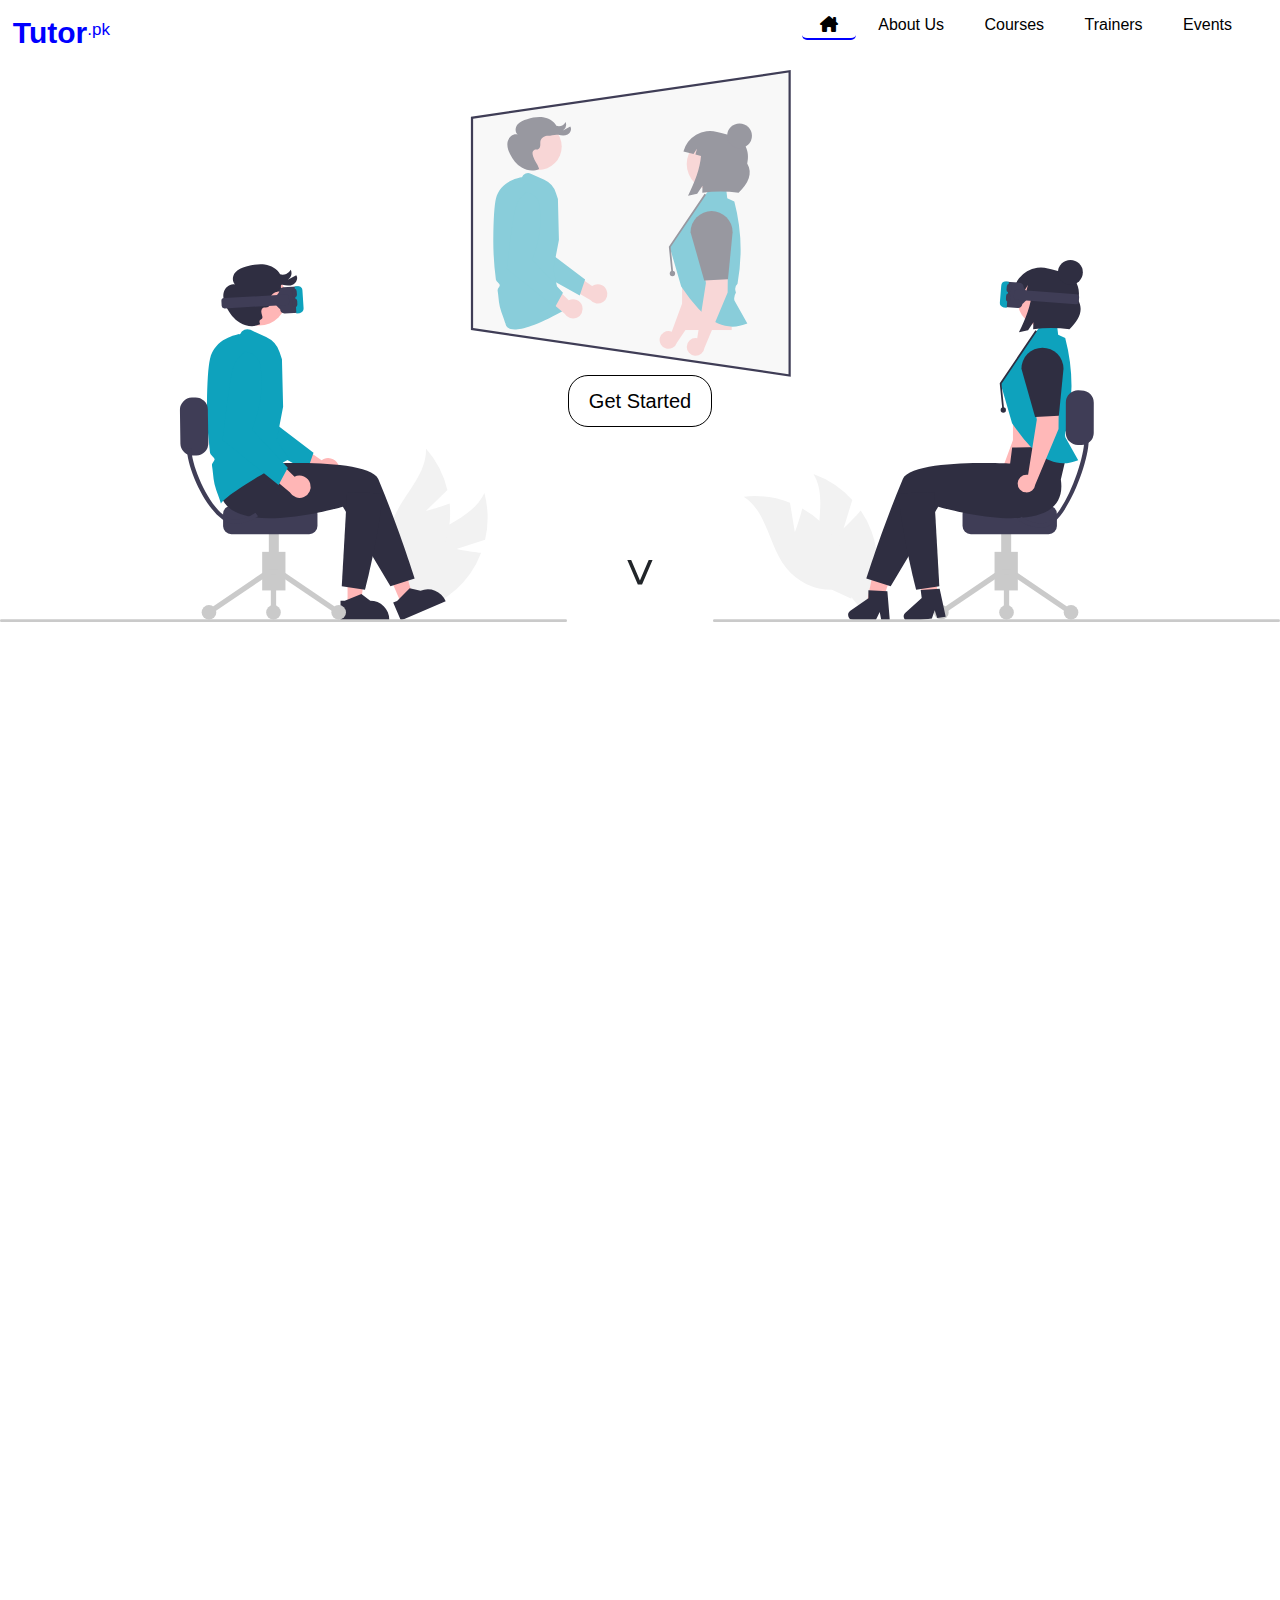
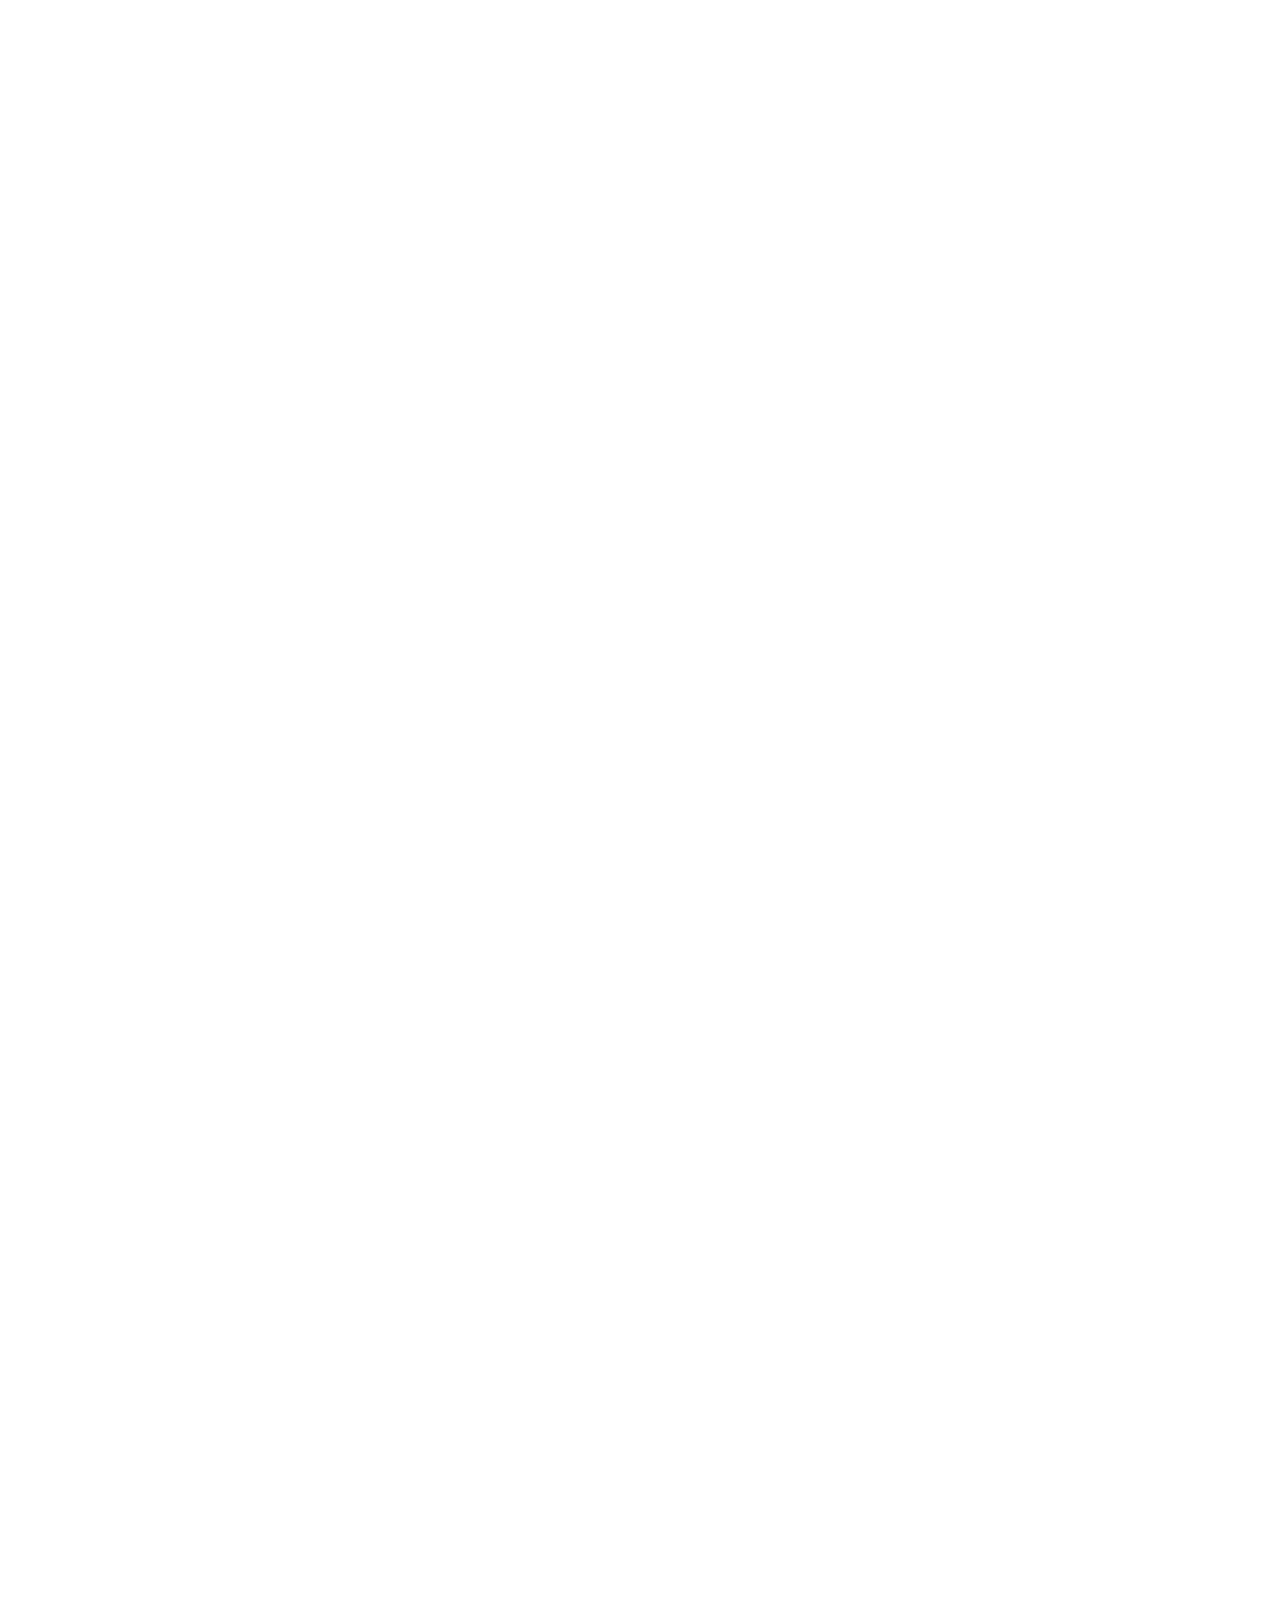
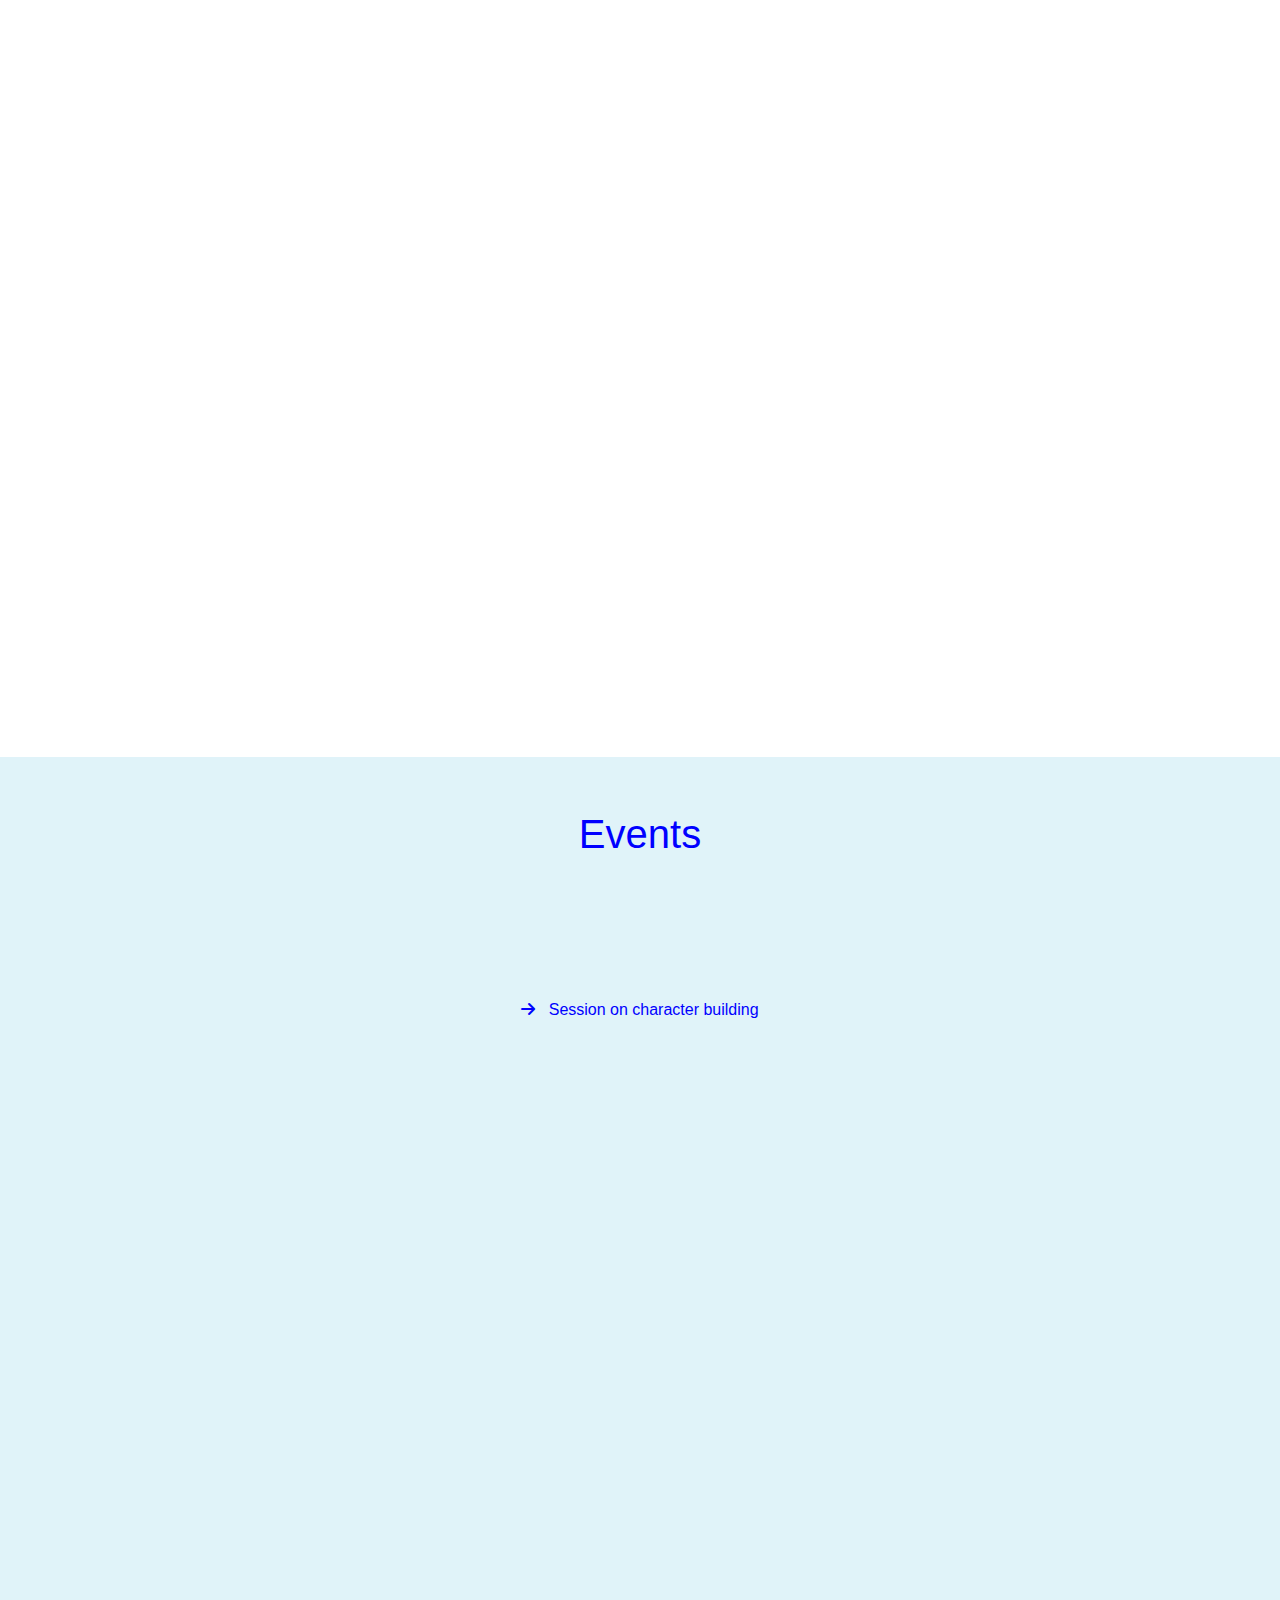
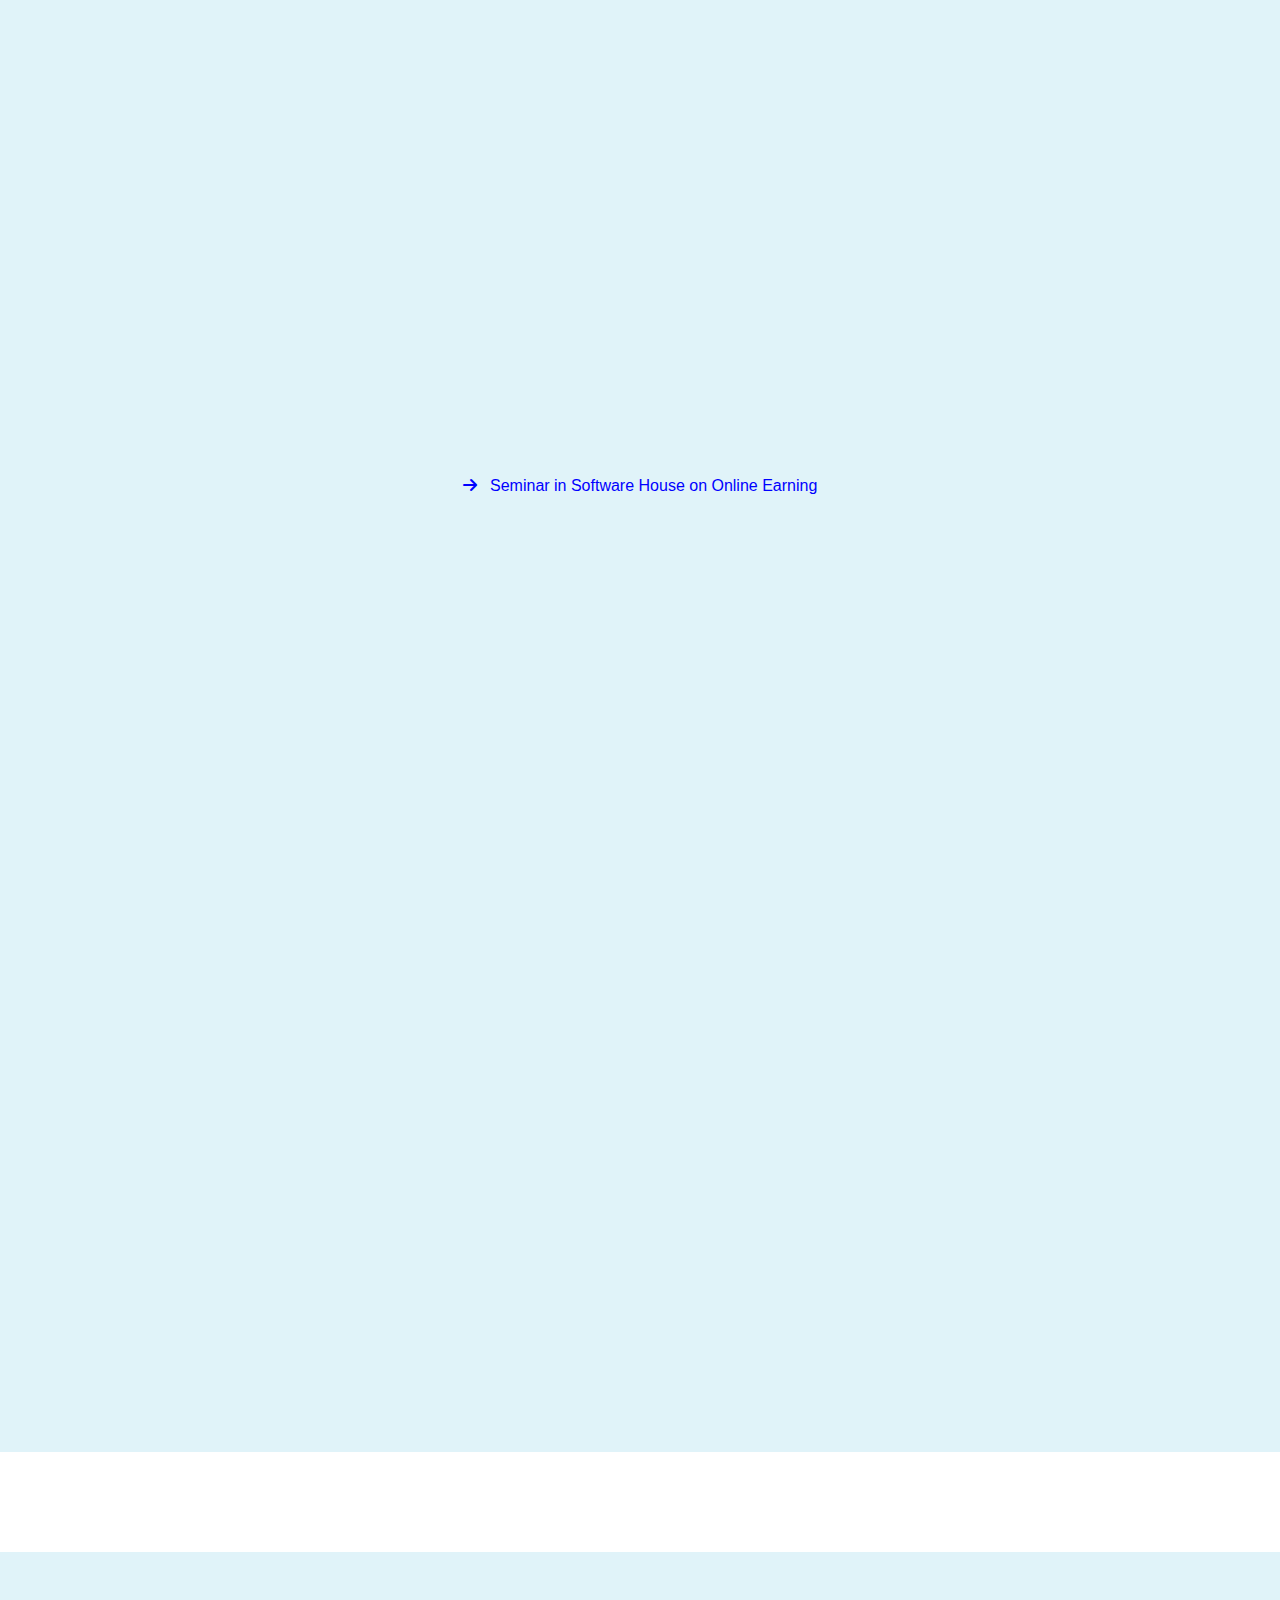
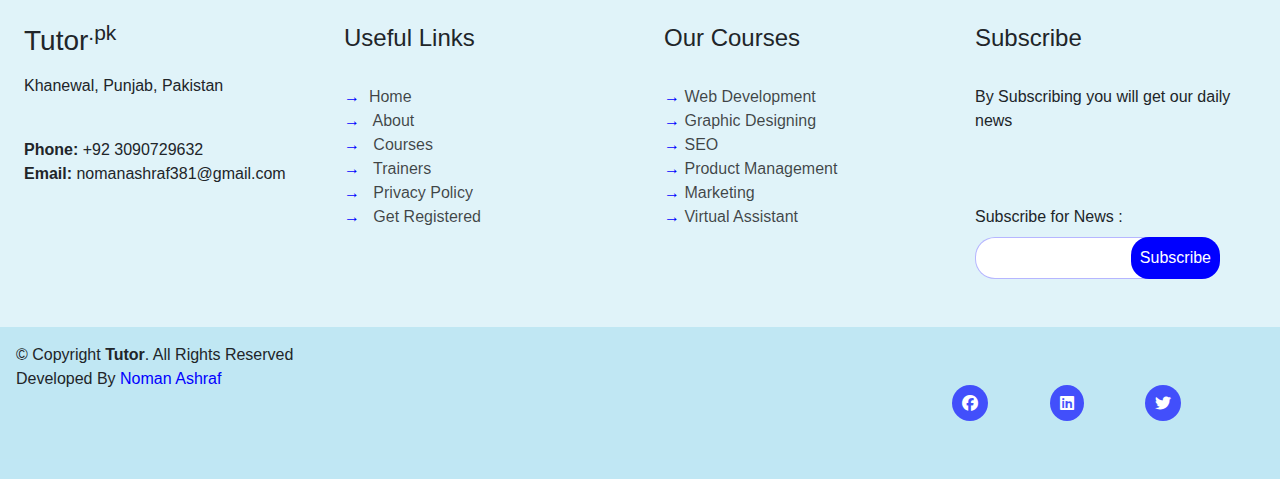
<file: index.html>
<!DOCTYPE html>
<html lang="en">
<head>
  <meta charset="UTF-8">
  <meta name="viewport" content="width=device-width, initial-scale=1.0">
  <!-- fav icon -->
  <link rel="apple-touch-icon" sizes="180x180" href="assets/apple-touch-icon.png">
  <link rel="icon" type="image/png" sizes="32x32" href="assets/favicon-32x32.png">
  <link rel="apple-touch-icon" type="image/png" sizes="16x16" href="assets/favicon-16x16.png">
  <link rel="manifest" href="assets/site.webmanifest">

  <!--Attaching style sheets-->
  <link rel="stylesheet" href="assets/css/style.css">
  <link rel="stylesheet" href="https://cdnjs.cloudflare.com/ajax/libs/font-awesome/6.4.0/css/all.min.css">
  <link rel="stylesheet" href="https://cdn.jsdelivr.net/npm/bootstrap@4.4.1/dist/css/bootstrap.min.css" integrity="sha384-Vkoo8x4CGsO3+Hhxv8T/Q5PaXtkKtu6ug5TOeNV6gBiFeWPGFN9MuhOf23Q9Ifjh" crossorigin="anonymous">
  <title>Tutor : WE are providing quality education in pakistan</title>
</head>
<body >
  <div class="navb">
    <a id="webname" href="index.html">Tutor<sup>.pk</sup></a>
      <div id="mainnav" class="act">
        <ul>
          
          <li class="home active"><a href="index.html"><i class="fa-solid fa-house-chimney"></i> </a></li>
          <li class="about"><a href="about.html">About Us</a></li>
          <li class="courses"><a href="courses.html">Courses</a></li>
          <li class="trainers"><a href="trainers.html">Trainers</a></li>
          <li class="events "><a href="events.html">Events</a></li>
          
      </ul>
      </div>
      <i id="tbars" class="fa-solid fa-bars"></i>
</div>
<section id="home">
  <div class="head" >
    <a href="reg-form.html">Get Started</a>
  </div>
</section>
<main>
  <section id="about">
    
    <div class=" container-fluid-md block reveal abouts ">
      
      <div class="row ">
        <img class="image col-md-6 col-sm-12 " src="assets/img/people-studying-together.jpg" alt="about us">
        <div class="text-con col-md-6 col-sm-12">
          <center><h1>Why to Join Us</h1></center>
          <ul>
            <li>Best Software house</li>
            <li>Fantastic Results</li>
            <li>Provide Best Value</li>
            <li>Cooporative Environment</li>
            <li>Enable Diversity</li>
          </ul>
        </div>
      </div>
    </div>
  
    <div class="container-fluid p-5 block reveal  counting">
      
        <div class="row">
        <div  class="box-1 col-md-3 col-sm-6 col-xsm-12 p-5"><h1>200+</h1> <br> Students</div>
        <div class="box-2 col-md-3 col-sm-6 col-xsm-12 p-5"><h1>30+</h1> <br> Coursess</div>
        <div class="box-3 col-md-3 col-sm-6 col-xsm-12 p-5"><h1>100%</h1> <br> Success Ratio</div>
        <div class="box-4 col-md-3 col-sm-6 col-xsm-12 p-5"><h1>10</h1> <br> Trainers</div>
      </div>
    </div>
  </section>

  <section id="courses">
    
    <!-- New Card  Section-->
    <div class="big-box reveal block ">
      <h1>Popular Courses</h1>
        <div class="course-sec">
          <!-- Web Development-->
          <div class="c-box">
            <img src="assets/img/Courses/web development.png" alt="web development">
             
            <h5>Web Development</h5>
            <p>
              We Provide Best Course of Web Development. By The Best and Most Successful Individuals  the Market
            </p>
            <center><a href="reg-form.html">Get Registered</a></center>
          </div>

          <!--Graphic Designing-->
          <div class="c-box">
            <img src="assets/img/Courses/graphic-design1.jpg" alt="graphic designing">
             
            <h5>Graphic Designing</h5>
            <p>
              We Provide Best Course of Graphic Designing. By The Best and Most Successful Individuals  the Market
            </p>
            <center><a href="reg-form.html">Get Registered</a></center>
          </div>

          <!-- SEO-->
          <div class="c-box">
            <img src="assets/img/Courses/seo.png" alt="seo">
             
            <h5>SEO</h5>
            <p>
              We Provide Best Course of SEO. By The Best and Most Successful Individuals  the Market
            </p>
            <center><a href="reg-form.html">Get Registered</a></center>
          </div>
        </div>  
      </div>
  </section>


  <section id="trainers">
    <div class="big-box reveal block ">
      <h1>Trainers</h1>
        <div class="trainers-sec">
          <!-- Web Development -trainer-->
          <div class="t-box">
            <img  src="assets/img/tutors/noman-web-development 1.png" alt="noman">
            <h5>Noman Ashraf</h5>
            <p>Web Development</p>
            <p>Masters in Computer Science. And 5 years in Web Development</p>
            <div class="social-links">
              <a href="facebook.com"><i class="fa fa-brands fa-facebook"></i></a>
              <a href="linkedin.com"><i class="fa fa-brands fa-linkedin"></i></a>
              <a href="twitter.com"><i class="fa fa-brands fa-twitter"></i></a>
            </div>
          </div>

          <!--Graphic Designing-Trainer-->
          <div class="t-box">
            <img src="assets/img/tutors/download (1).jpg" alt="babar">
            <h5>Babar Ali</h5>
            <p>Graphic Designing</p>
            <p>Masters in Information Technology. With over 4 years of experience in Graphic Designing</p>
            <div class="social-links">
              <a href="facebook.com"><i class="fa fa-brands fa-facebook"></i></a>
              <a href="linkedin.com"><i class="fa fa-brands fa-linkedin"></i></a>
              <a href="twitter.com"><i class="fa fa-brands fa-twitter"></i></a>
                
              </div>
          </div>

          <!-- SEO- trainer-->
          <div class="t-box">
            <img src="assets/img/tutors/GA-SEO.jpg" alt="ghulam abbas">
            <h5>Sir Ghulam Abbas </h5>
            <p>SEO</p>
            <p>Masters in Computer Science. And 10+ years experience in SEO</p>
            <div class="social-links">
              <a href="facebook.com"><i class="fa fa-brands fa-facebook"></i></a>
              <a href="linkedin.com"><i class="fa fa-brands fa-linkedin"></i></a>
              <a href="twitter.com"><i class="fa fa-brands fa-twitter"></i></a>
            </div>
          </div>
        </div>  
      </div>
  </section>
  <section id="events">
    <div class="big-box block ">
      <h1>Events</h1>
        <div class="events-sec">
          <p><i class="fa-solid fa-arrow-right"></i> &nbsp; Session on character building</p>
          <img class="reveal" src="assets/img/events/WhatsApp-Image-2022-06-13-at-7.14.45-PM.jpeg" alt="seminar">
          <p><i class="fa-solid fa-arrow-right"></i> &nbsp; Seminar in Software House on Online Earning</p>
          <img class="reveal" src="assets/img/events/orientation-1024x562.png" alt="seminar">
        </div>  
      </div>
  </section>
</main>
<footer>
  <div class="container-fluid pb-5">
    <div class="row  pt-5">
      <div class="col-md-3 col-sm-6 col-xsm-12 mentor p-4">
        <h3 class="pb-2">Tutor<sup>.pk</sup></h3>
        <p>Khanewal, Punjab, Pakistan</p>
        <br>
        <b>Phone:</b> +92 3090729632
        <br>
        <b>Email:</b> nomanashraf381@gmail.com

      </div>
      <div class="col-md-3 col-sm-6 col-xsm-12 useful-links p-4">
        <h4>Useful Links</h4><br>
        <a href="#"> &nbsp;Home</a><br>
        <a href="#">&nbsp; About</a><br>
        <a href="#">&nbsp; Courses</a><br>
        <a href="#">&nbsp; Trainers</a><br>
        <a href="#">&nbsp; Privacy Policy</a><br>
        <a href="#">&nbsp; Get Registered</a><br>
      </div>
      <div class="col-md-3 col-sm-6 col-xsm-12 our-services p-4">
        <h4>Our Courses</h4><br>
        <a href="#">Web Development</a><br>
        <a href="#">Graphic Designing</a><br>
        <a href="#">SEO</a><br>
        <a href="#">Product Management</a><br>
        <a href="#">Marketing</a><br>
        <a href="#">Virtual Assistant</a><br>
      </div>
      <div class="col-md-3 col-sm-6 col-xsm-12 our-services pt-4 ">
        <h4>Subscribe</h4><br>
        By Subscribing you will get our daily news
        <br><br><br> <br>
        
          
          <label for="Subscribe">Subscribe for News :</label>
        <div class="input-bar">
          <input type="search" name="Subscribe" id=""><button>Subscribe</button>

        </div>
      </div>
    </div>
  </div>
  <div class="container-fluid footer-line">
    <div class="row">
      <div class="text col-md-8 col-sm-12 p-3">
        ©  Copyright <b>Tutor</b>. All Rights Reserved
        <br>
        Developed By <h6>Noman Ashraf</h6>
      </div>
      <div class="text col-md-4 col-sm-12 p-5 icons">
        <a href="facebook.com"><i class="fa fa-brands fa-facebook"></i></a>
              <a href="linkedin.com"><i class="fa fa-brands fa-linkedin"></i></a>
              <a href="twitter.com"><i class="fa fa-brands fa-twitter"></i></a>
      </div>
    </div>
    
  </div>
</footer>
</body>
<script src="assets/js/script.js"></script>
</html>
</file>
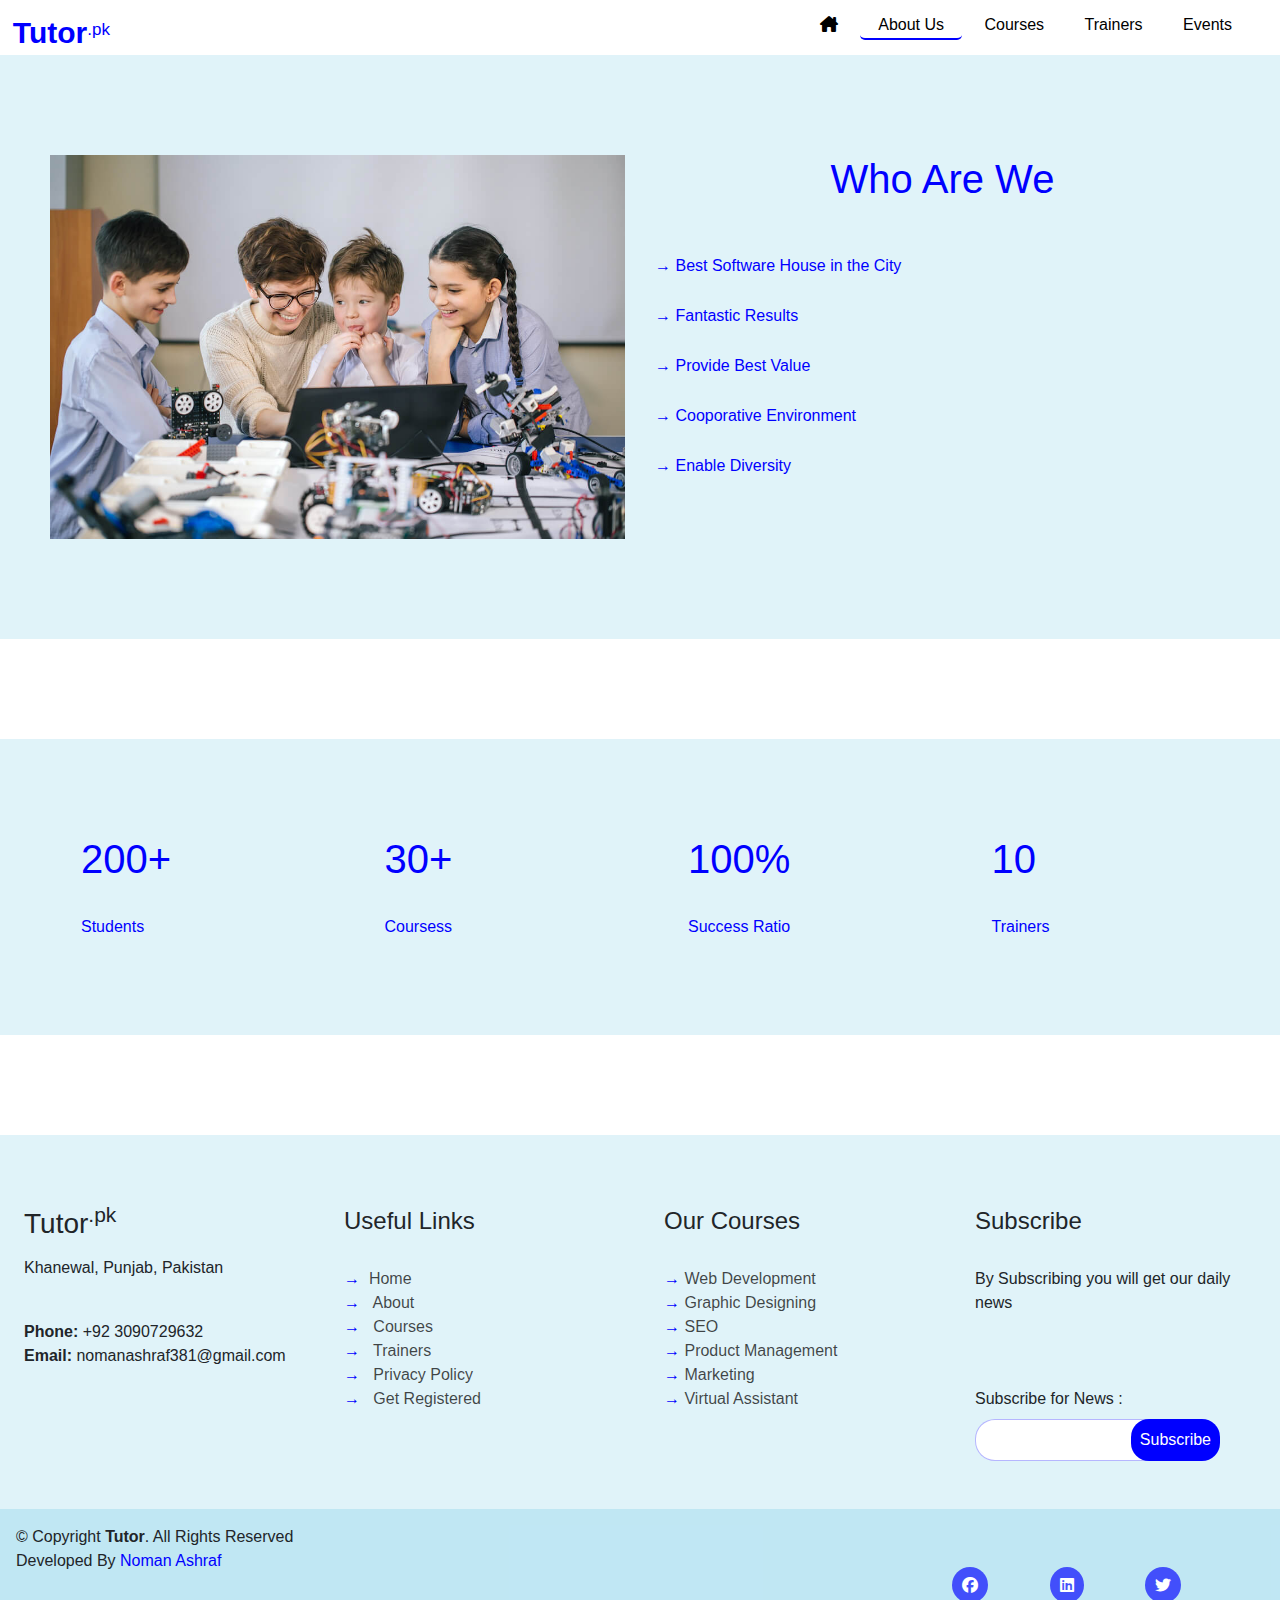
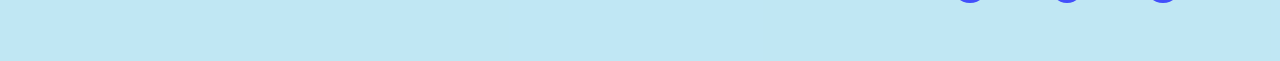
<file: about.html>
<!DOCTYPE html>
<html lang="en">
<head>
  <meta charset="UTF-8">
  <meta name="viewport" content="width=device-width, initial-scale=1.0">
  <!-- fav icon -->
  <link rel="apple-touch-icon" sizes="180x180" href="assets/apple-touch-icon.png">
  <link rel="icon" type="image/png" sizes="32x32" href="assets/favicon-32x32.png">
  <link rel="apple-touch-icon" type="image/png" sizes="16x16" href="assets/favicon-16x16.png">
  <link rel="manifest" href="assets/site.webmanifest">

  <!--Attaching style sheets-->
  <link rel="stylesheet" href="assets/css/style.css">
  <link rel="stylesheet" href="https://cdnjs.cloudflare.com/ajax/libs/font-awesome/6.4.0/css/all.min.css">
  <link rel="stylesheet" href="https://cdn.jsdelivr.net/npm/bootstrap@4.4.1/dist/css/bootstrap.min.css" integrity="sha384-Vkoo8x4CGsO3+Hhxv8T/Q5PaXtkKtu6ug5TOeNV6gBiFeWPGFN9MuhOf23Q9Ifjh" crossorigin="anonymous">
  <title>About Us</title>
</head>
<body >
  <div class="navb">
    <a id="webname" href="index.html">Tutor<sup>.pk</sup></a>
      <div id="mainnav" class="act">
        <ul>
          
          <li class="home "><a href="index.html"><i class="fa-solid fa-house-chimney"></i> </a></li>
          <li class="about active"><a href="about.html">About Us</a></li>
          <li class="courses"><a href="courses.html">Courses</a></li>
          <li class="trainers"><a href="trainers.html">Trainers</a></li>
          <li class="events"><a href="events.html">Events</a></li>
          
      </ul>
      </div>
      <i id="tbars" class="fa-solid fa-bars"></i>
</div>
<main>
  <section id="about">
    <div class=" container-fluid-md block abouts">
      <div class="row ">
        <img class="image col-md-6 col-sm-12 " src="assets/img/kids-learning-coding-and-having-fun.jpeg" alt="classes">
        <div class="text-con col-md-6 col-sm-12 ">
          <center><h1>Who Are We</h1></center>
          <ul>
            <li>Best Software House in the City</li>
            <li>Fantastic Results</li>
            <li>Provide Best Value</li>
            <li>Cooporative Environment</li>
            <li>Enable Diversity</li>
          </ul>
        </div>
      </div>
    </div>
  
    <div class="container-fluid p-5 block  counting">
        <div class="row">
        <div  class="box-1 col-md-3 col-sm-6 col-xsm-12 p-5"><h1>200+</h1> <br> Students</div>
        <div class="box-2 col-md-3 col-sm-6 col-xsm-12 p-5"><h1>30+</h1> <br> Coursess</div>
        <div class="box-3 col-md-3 col-sm-6 col-xsm-12 p-5"><h1>100%</h1> <br> Success Ratio</div>
        <div class="box-4 col-md-3 col-sm-6 col-xsm-12 p-5"><h1>10</h1> <br> Trainers</div>
      </div>
    </div>
  </section>
</main>
<footer>
  <div class="container-fluid pb-5">
    <div class="row  pt-5">
      <div class="col-md-3 col-sm-6 col-xsm-12 mentor p-4">
        <h3 class="pb-2">Tutor<sup>.pk</sup></h3>
        <p>Khanewal, Punjab, Pakistan</p>
        <br>
        <b>Phone:</b> +92 3090729632
        <br>
        <b>Email:</b> nomanashraf381@gmail.com

      </div>
      <div class="col-md-3 col-sm-6 col-xsm-12 useful-links p-4">
        <h4>Useful Links</h4><br>
        <a href="#"> &nbsp;Home</a><br>
        <a href="#">&nbsp; About</a><br>
        <a href="#">&nbsp; Courses</a><br>
        <a href="#">&nbsp; Trainers</a><br>
        <a href="#">&nbsp; Privacy Policy</a><br>
        <a href="#">&nbsp; Get Registered</a><br>
      </div>
      <div class="col-md-3 col-sm-6 col-xsm-12 our-services p-4">
        <h4>Our Courses</h4><br>
        <a href="#">Web Development</a><br>
        <a href="#">Graphic Designing</a><br>
        <a href="#">SEO</a><br>
        <a href="#">Product Management</a><br>
        <a href="#">Marketing</a><br>
        <a href="#">Virtual Assistant</a><br>
      </div>
      <div class="col-md-3 col-sm-6 col-xsm-12 our-services pt-4 ">
        <h4>Subscribe</h4><br>
        By Subscribing you will get our daily news
        <br><br><br> <br>
        <label for="Subscribe">Subscribe for News :</label>
        <div class="input-bar">
          
          <input type="search" id="Subscribe" id=""><button>Subscribe</button>

        </div>
      </div>
    </div>
  </div>
  <div class="container-fluid footer-line">
    <div class="row">
      <div class="text col-md-8 col-sm-12 p-3">
        ©  Copyright <b>Tutor</b>. All Rights Reserved
        <br>
        Developed By <h6>Noman Ashraf</h6>
      </div>
      <div class="text col-md-4 col-sm-12 p-5 icons">
        <a target="-blank" href="https://www.facebook.com"><i class="fa fa-brands fa-facebook"></i></a>
        <a target="-blank" href="https://www.linkedin.com"><i class="fa fa-brands fa-linkedin"></i></a>
        <a target="-blank" href="https://www.twitter.com"><i class="fa fa-brands fa-twitter"></i></a>
      </div>
    </div>
    
  </div>
</footer>
</body>
<script src="assets/js/script.js"></script>

</html>
</file>
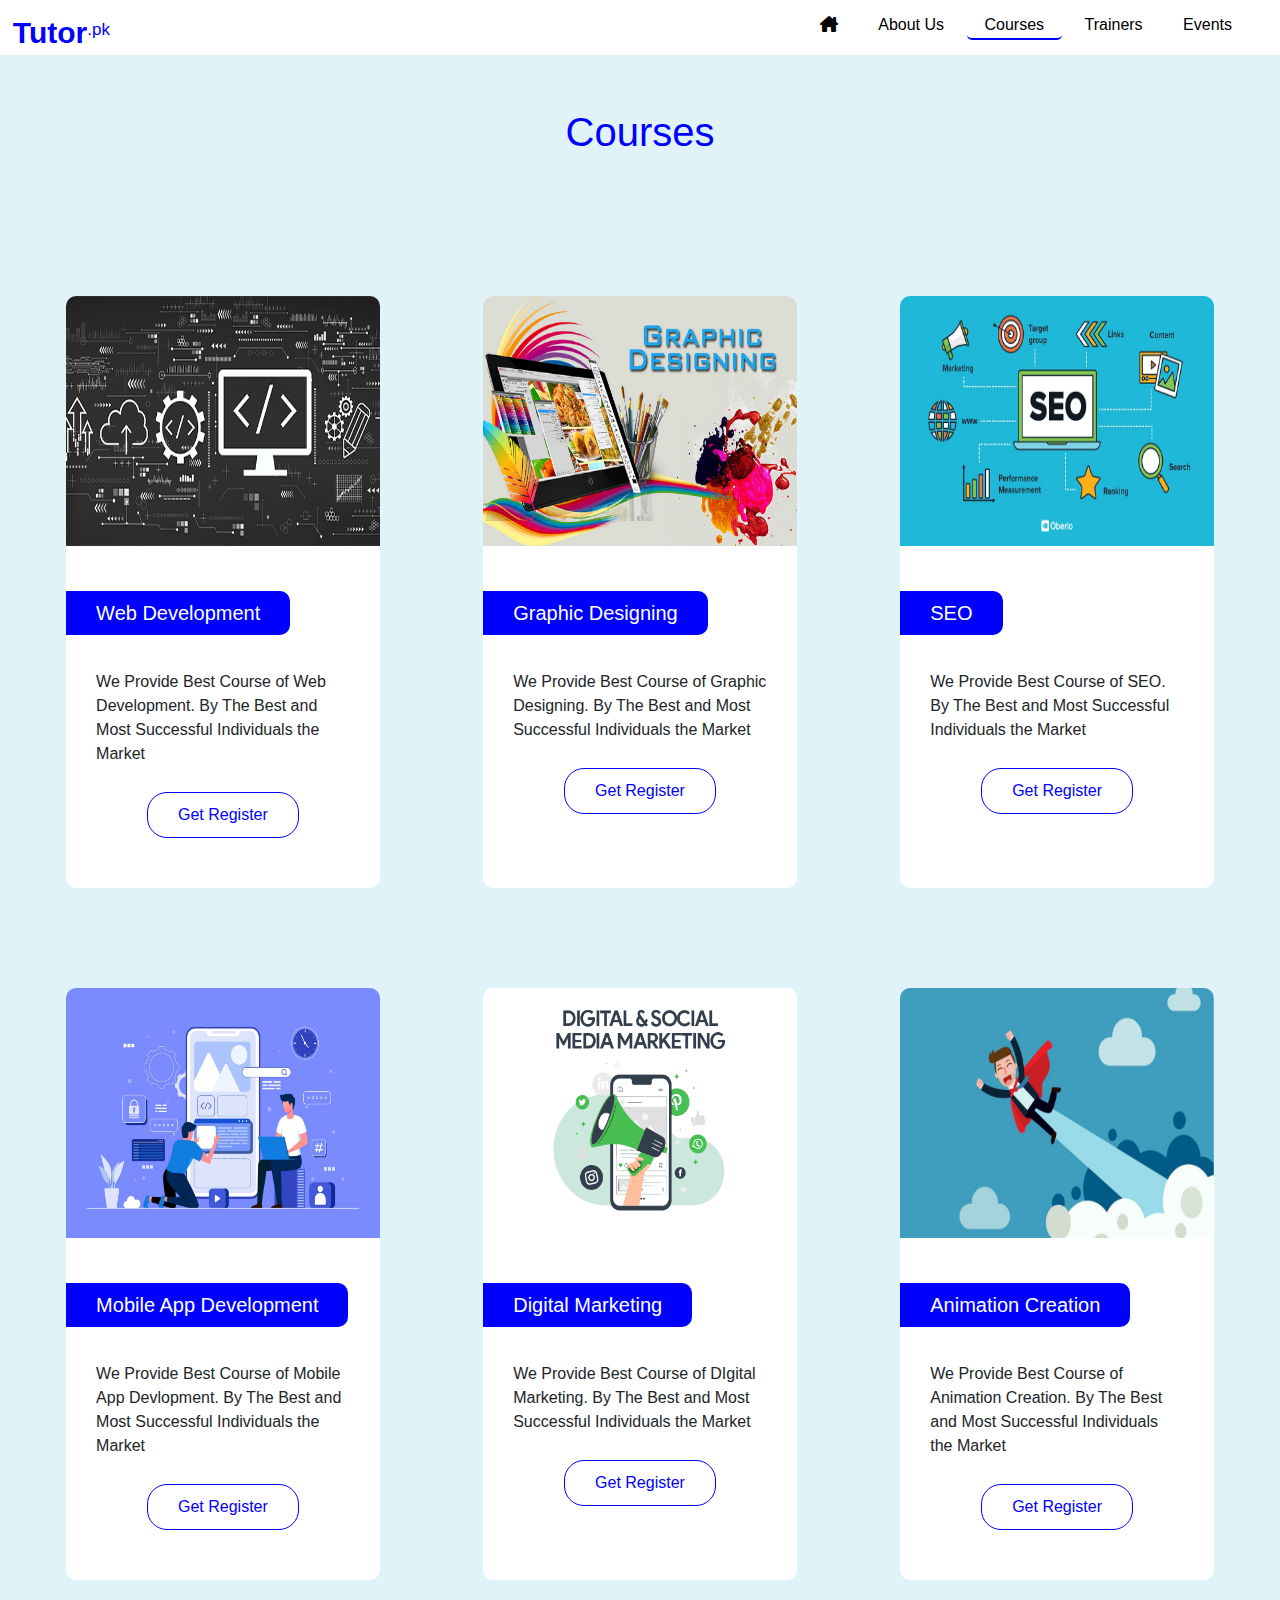
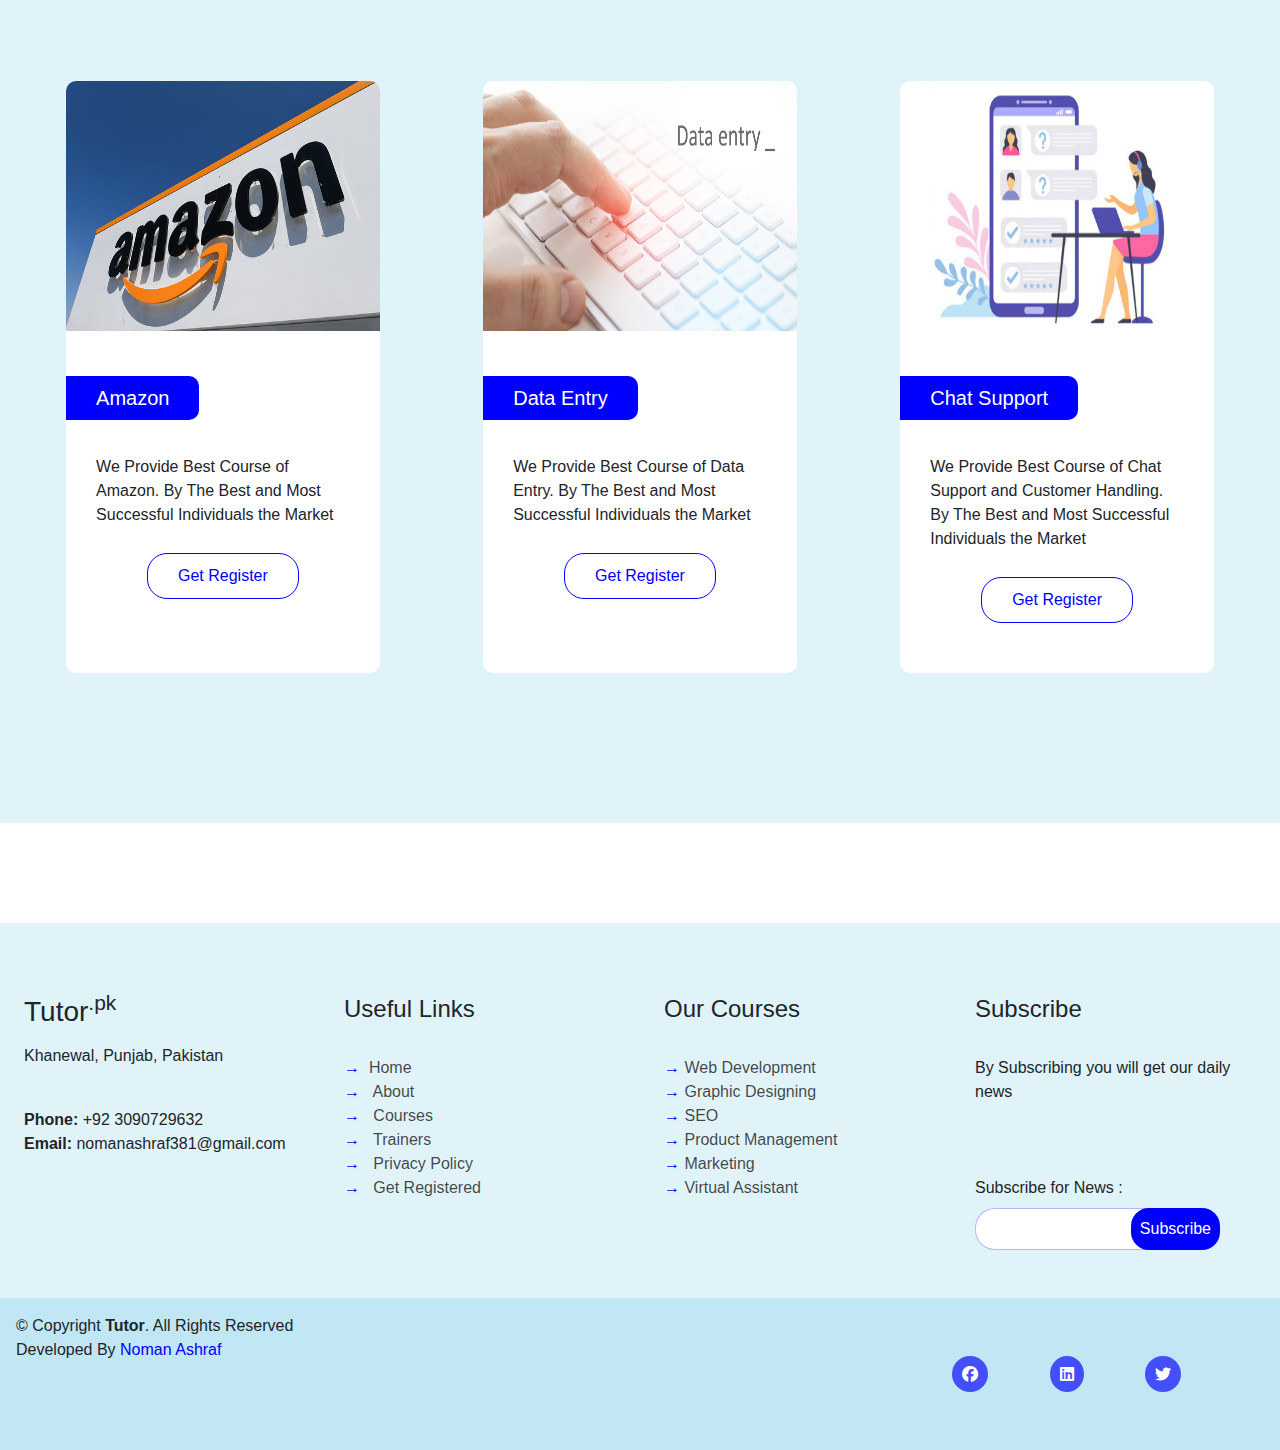
<file: courses.html>
<!DOCTYPE html>
<html lang="en">
<head>
  <meta charset="UTF-8">
  <meta name="viewport" content="width=device-width, initial-scale=1.0">
  <!-- fav icon -->
  <link rel="apple-touch-icon" sizes="180x180" href="assets/apple-touch-icon.png">
  <link rel="icon" type="image/png" sizes="32x32" href="assets/favicon-32x32.png">
  <link rel="apple-touch-icon" type="image/png" sizes="16x16" href="assets/favicon-16x16.png">
  <link rel="manifest" href="assets/site.webmanifest">

  <!--Attaching style sheets-->
  <link rel="stylesheet" href="assets/css/style.css">
  <link rel="stylesheet" href="https://cdnjs.cloudflare.com/ajax/libs/font-awesome/6.4.0/css/all.min.css">
  <link rel="stylesheet" href="https://cdn.jsdelivr.net/npm/bootstrap@4.4.1/dist/css/bootstrap.min.css" integrity="sha384-Vkoo8x4CGsO3+Hhxv8T/Q5PaXtkKtu6ug5TOeNV6gBiFeWPGFN9MuhOf23Q9Ifjh" crossorigin="anonymous">
  <title>Courses Learn With Us</title>
</head>
<body >
  <div class="navb">
    <a id="webname" href="index.html">Tutor<sup>.pk</sup></a>
      <div id="mainnav" class="act">
        <ul>
          
          <li class="home "><a href="index.html"><i class="fa-solid fa-house-chimney"></i> </a></li>
          <li class="about"><a href="about.html">About Us</a></li>
          <li class="courses active"><a href="courses.html">Courses</a></li>
          <li class="trainers"><a href="trainers.html">Trainers</a></li>
          <li class="events"><a href="events.html">Events</a></li>
          
      </ul>
      </div>
      <i id="tbars" class="fa-solid fa-bars"></i>
</div>
<main id="main">
  
    <!-- New Card  Section-->
    <div class="big-box block ">
      <h1>Courses</h1>
        <div class="course-sec">
          <!-- Web Development-->
          <div class="c-box">
            <img src="assets/img/Courses/web development.png" alt="web Developmetnt">
              
            <h5>Web Development</h5>
            <p>
              We Provide Best Course of Web Development. By The Best and Most Successful Individuals  the Market
            </p>
            <center><a href="reg-form.html">Get Register</a></center>
          </div>

          <!--Graphic Designing-->
          <div class="c-box">
            <img src="assets/img/Courses/graphic-design1.jpg" alt="graphic designing">
              
            <h5>Graphic Designing</h5>
            <p>
              We Provide Best Course of Graphic Designing. By The Best and Most Successful Individuals  the Market
            </p>
            <center><a href="reg-form.html">Get Register</a></center>
          </div>

          <!-- SEO-->
          <div class="c-box">
            <img src="assets/img/Courses/seo.png" alt="seo">
              
            <h5>SEO</h5>
            <p>
              We Provide Best Course of SEO. By The Best and Most Successful Individuals  the Market
            </p>
            <center><a href="reg-form.html">Get Register</a></center>
          </div>
          <!--mobile app development-->
          <div class="c-box">
            <img src="assets/img/Courses/mobile app devepment.jpg" alt="mobile app development">
              
            <h5>Mobile App Development</h5>
            <p>
              We Provide Best Course of Mobile App Devlopment. By The Best and Most Successful Individuals  the Market
            </p>
            <center><a href="reg-form.html">Get Register</a></center>
          </div>

          <!--digital marketing-->
          <div class="c-box">
            <img src="assets/img/Courses/social media marketing.png" alt="digital marketing">
              
            <h5>Digital Marketing</h5>
            <p>
              We Provide Best Course of DIgital Marketing. By The Best and Most Successful Individuals  the Market
            </p>
            <center><a href="reg-form.html">Get Register</a></center>
          </div>

          <!-- Animation Creation-->
          <div class="c-box">
            <img src="assets/img/Courses/animation creation.jpg" alt="animation">
              
            <h5>Animation Creation</h5>
            <p>
              We Provide Best Course of Animation Creation. By The Best and Most Successful Individuals  the Market
            </p>
            <center><a href="reg-form.html">Get Register</a></center>
          </div>
          <!--Amazon-->
          <div class="c-box">
            <img src="assets/img/Courses/Amazon.jpg" alt="amazon">
              
            <h5>Amazon</h5>
            <p>
              We Provide Best Course of Amazon. By The Best and Most Successful Individuals  the Market
            </p>
            <center><a href="reg-form.html">Get Register</a></center>
          </div>

          <!--Data Entry-->
          <div class="c-box">
            <img src="assets/img/Courses/data-entry.png" alt="data entry">
              
            <h5>Data Entry</h5>
            <p>
              We Provide Best Course of Data Entry. By The Best and Most Successful Individuals  the Market
            </p>
            <center><a href="reg-form.html">Get Register</a></center>
          </div>

          <!-- Chat Support-->
          <div class="c-box">
            <img src="assets/img/Courses/chat support.jpg" alt="chat support">
              
            <h5>Chat Support</h5>
            <p>
              We Provide Best Course of Chat Support and Customer Handling. By The Best and Most Successful Individuals  the Market
            </p>
            <center><a href="reg-form.html">Get Register</a></center>
          </div>
        </div>  
      </div>
  </section>


</main>
<footer>
  <div class="container-fluid pb-5">
    <div class="row  pt-5">
      <div class="col-md-3 col-sm-6 col-xsm-12 mentor p-4">
        <h3 class="pb-2">Tutor<sup>.pk</sup></h3>
        <p>Khanewal, Punjab, Pakistan</p>
        <br>
        <b>Phone:</b> +92 3090729632
        <br>
        <b>Email:</b> nomanashraf381@gmail.com

      </div>
      <div class="col-md-3 col-sm-6 col-xsm-12 useful-links p-4">
        <h4>Useful Links</h4><br>
        <a href="#"> &nbsp;Home</a><br>
        <a href="#">&nbsp; About</a><br>
        <a href="#">&nbsp; Courses</a><br>
        <a href="#">&nbsp; Trainers</a><br>
        <a href="#">&nbsp; Privacy Policy</a><br>
        <a href="#">&nbsp; Get Registered</a><br>
      </div>
      <div class="col-md-3 col-sm-6 col-xsm-12 our-services p-4">
        <h4>Our Courses</h4><br>
        <a href="#">Web Development</a><br>
        <a href="#">Graphic Designing</a><br>
        <a href="#">SEO</a><br>
        <a href="#">Product Management</a><br>
        <a href="#">Marketing</a><br>
        <a href="#">Virtual Assistant</a><br>
      </div>
      <div class="col-md-3 col-sm-6 col-xsm-12 our-services pt-4 ">
        <h4>Subscribe</h4><br>
        By Subscribing you will get our daily news
        <br><br><br> <br>
        <label for="Subscribe">Subscribe for News :</label>
        <div class="input-bar">
          
          <input type="search" id="Subscribe" id=""><button>Subscribe</button>

        </div>
      </div>
    </div>
  </div>
  <div class="container-fluid footer-line">
    <div class="row">
      <div class="text col-md-8 col-sm-12 p-3">
        ©  Copyright <b>Tutor</b>. All Rights Reserved
        <br>
        Developed By <h6>Noman Ashraf</h6>
      </div>
      <div class="text col-md-4 col-sm-12 p-5 icons">
        <a target="-blank" href="https://www.facebook.com"><i class="fa fa-brands fa-facebook"></i></a>
        <a target="-blank" href="https://www.linkedin.com"><i class="fa fa-brands fa-linkedin"></i></a>
        <a target="-blank" href="https://www.twitter.com"><i class="fa fa-brands fa-twitter"></i></a>
      </div>
    </div>
    
  </div>
</footer>
</body>
<script src="assets/js/script.js"></script>

</html>
</file>
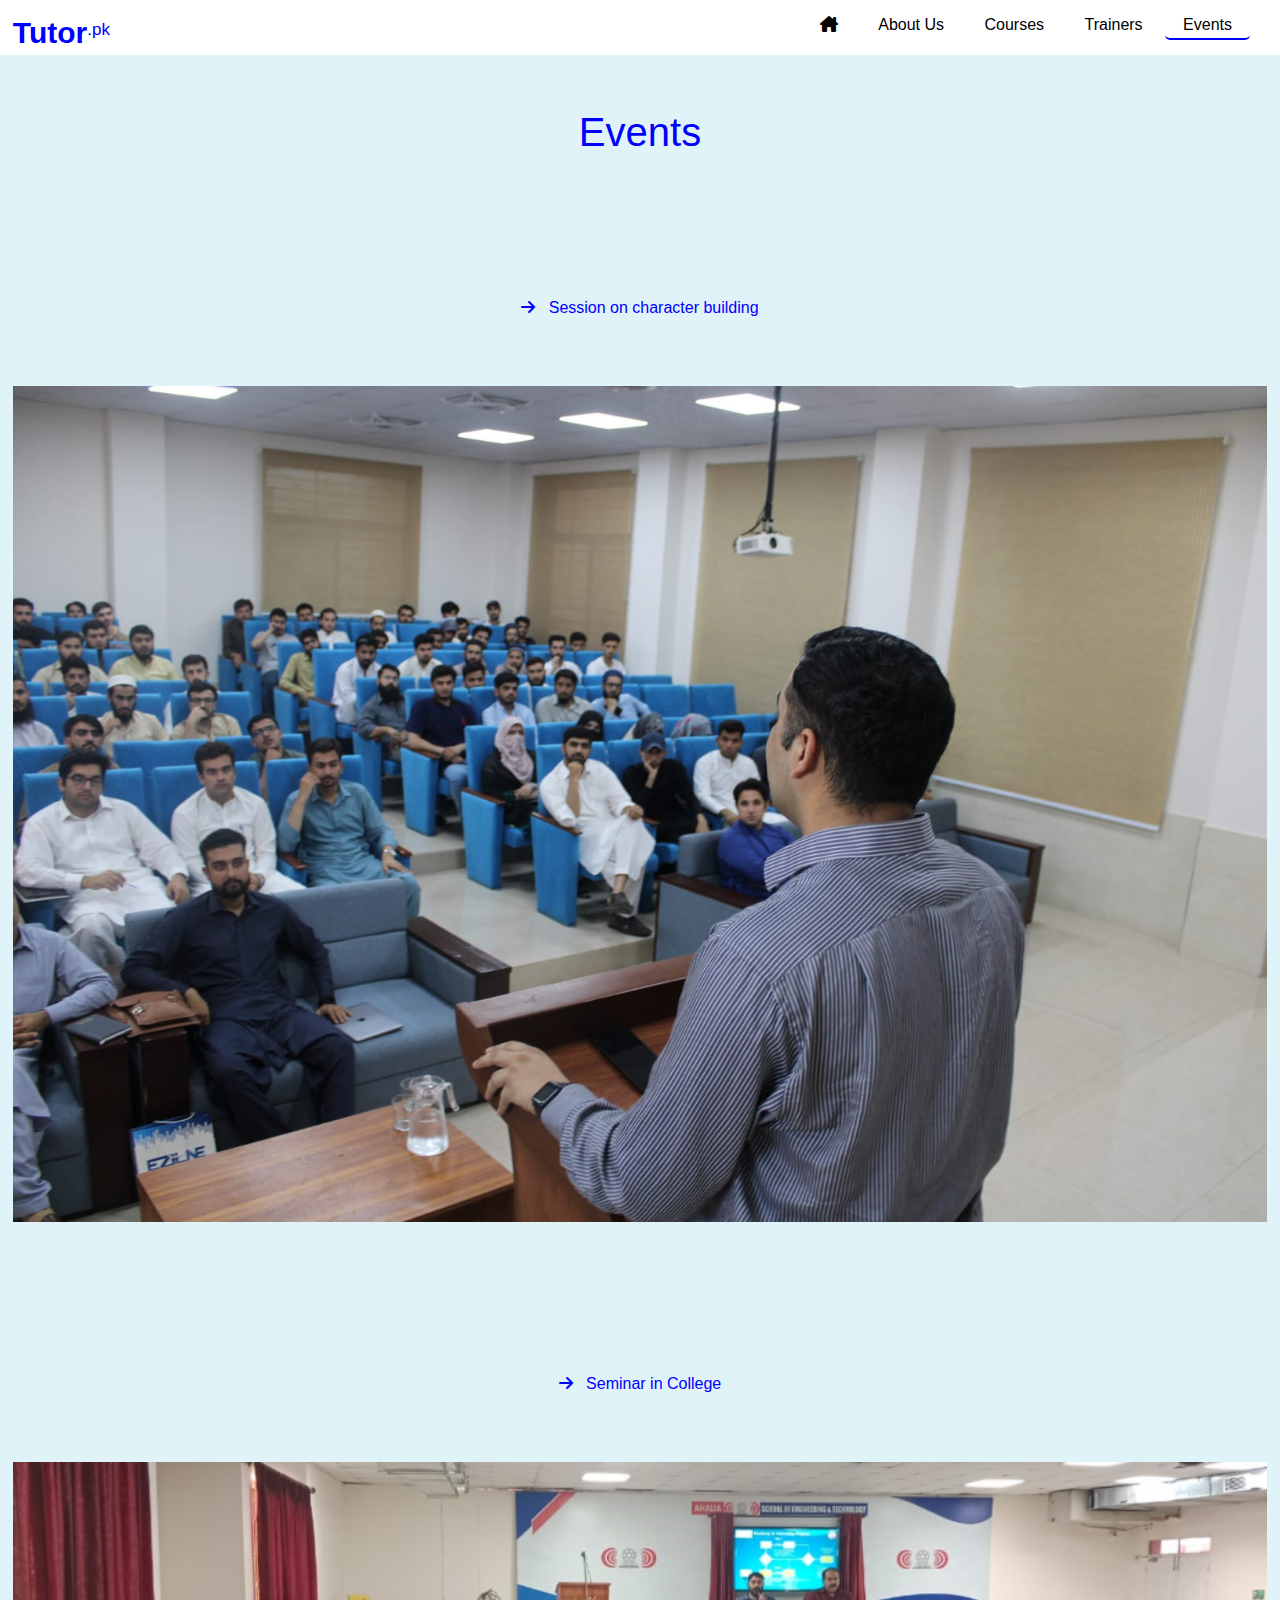
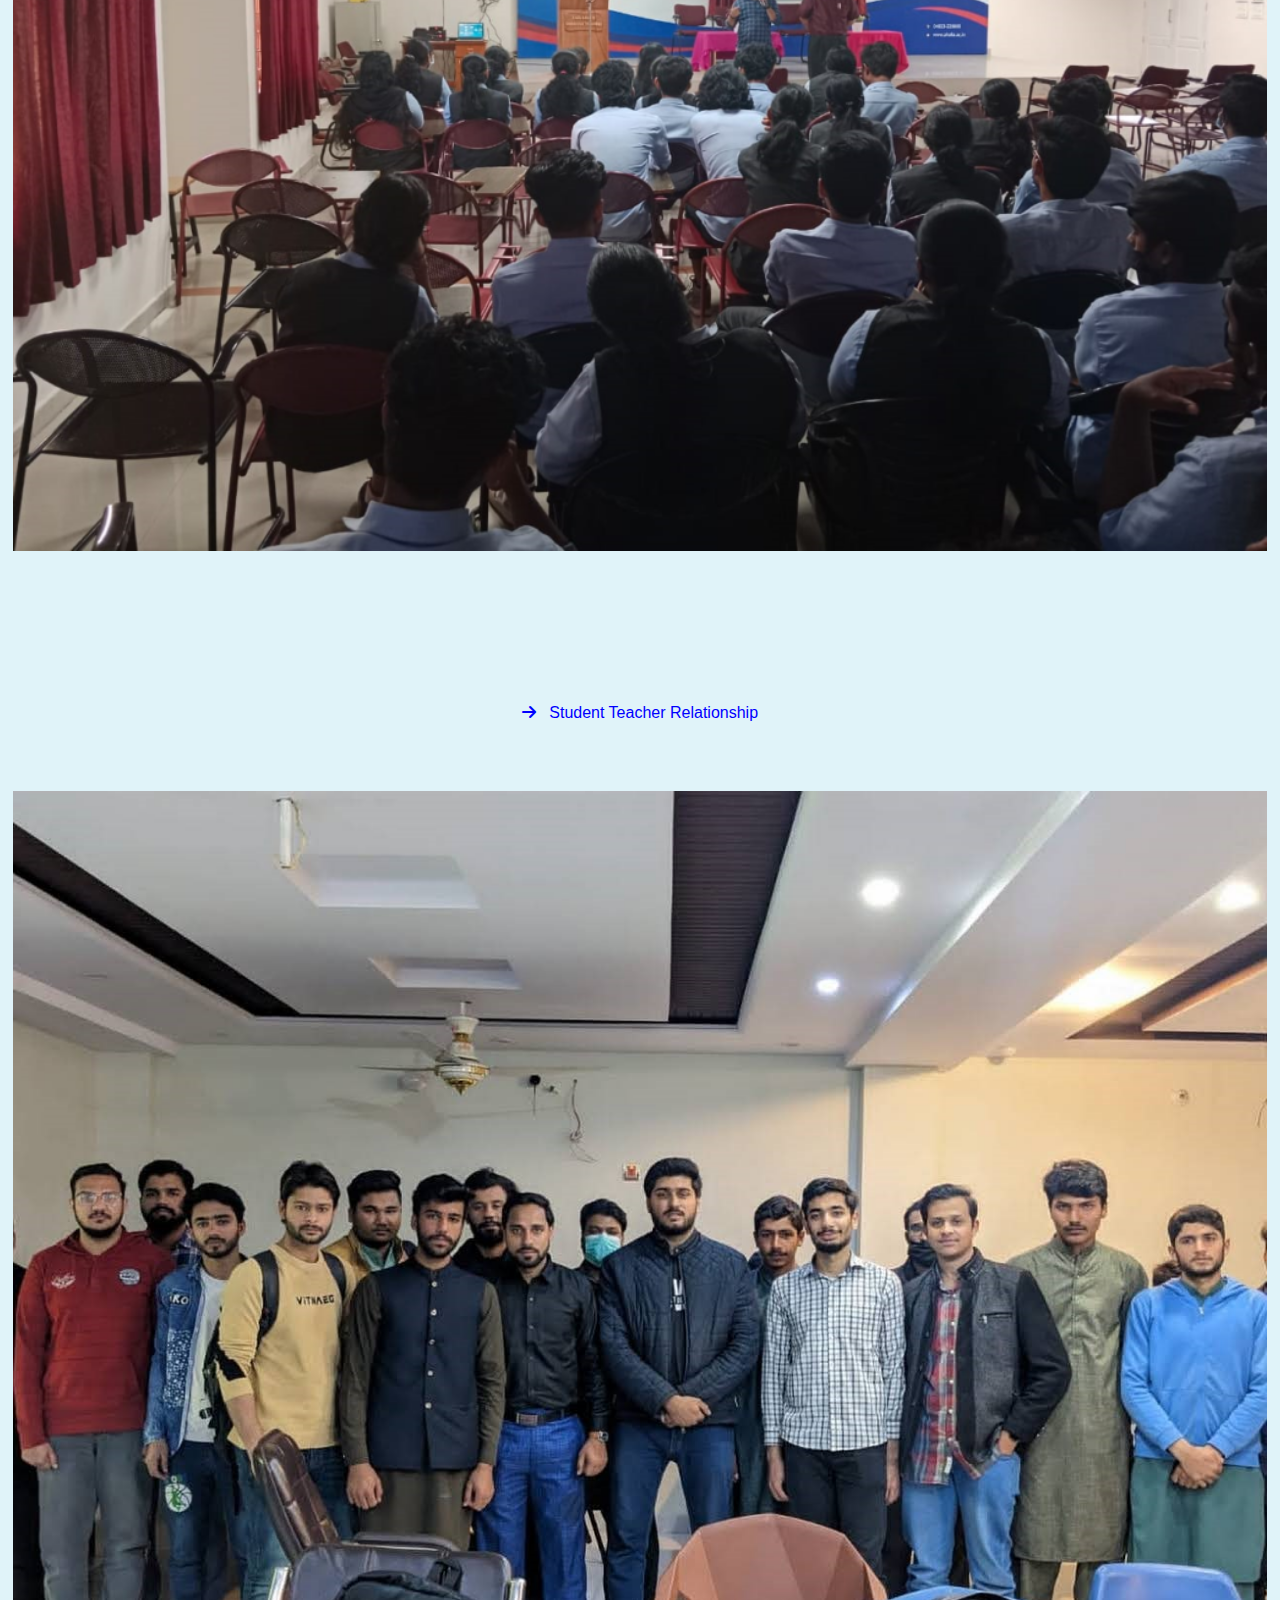
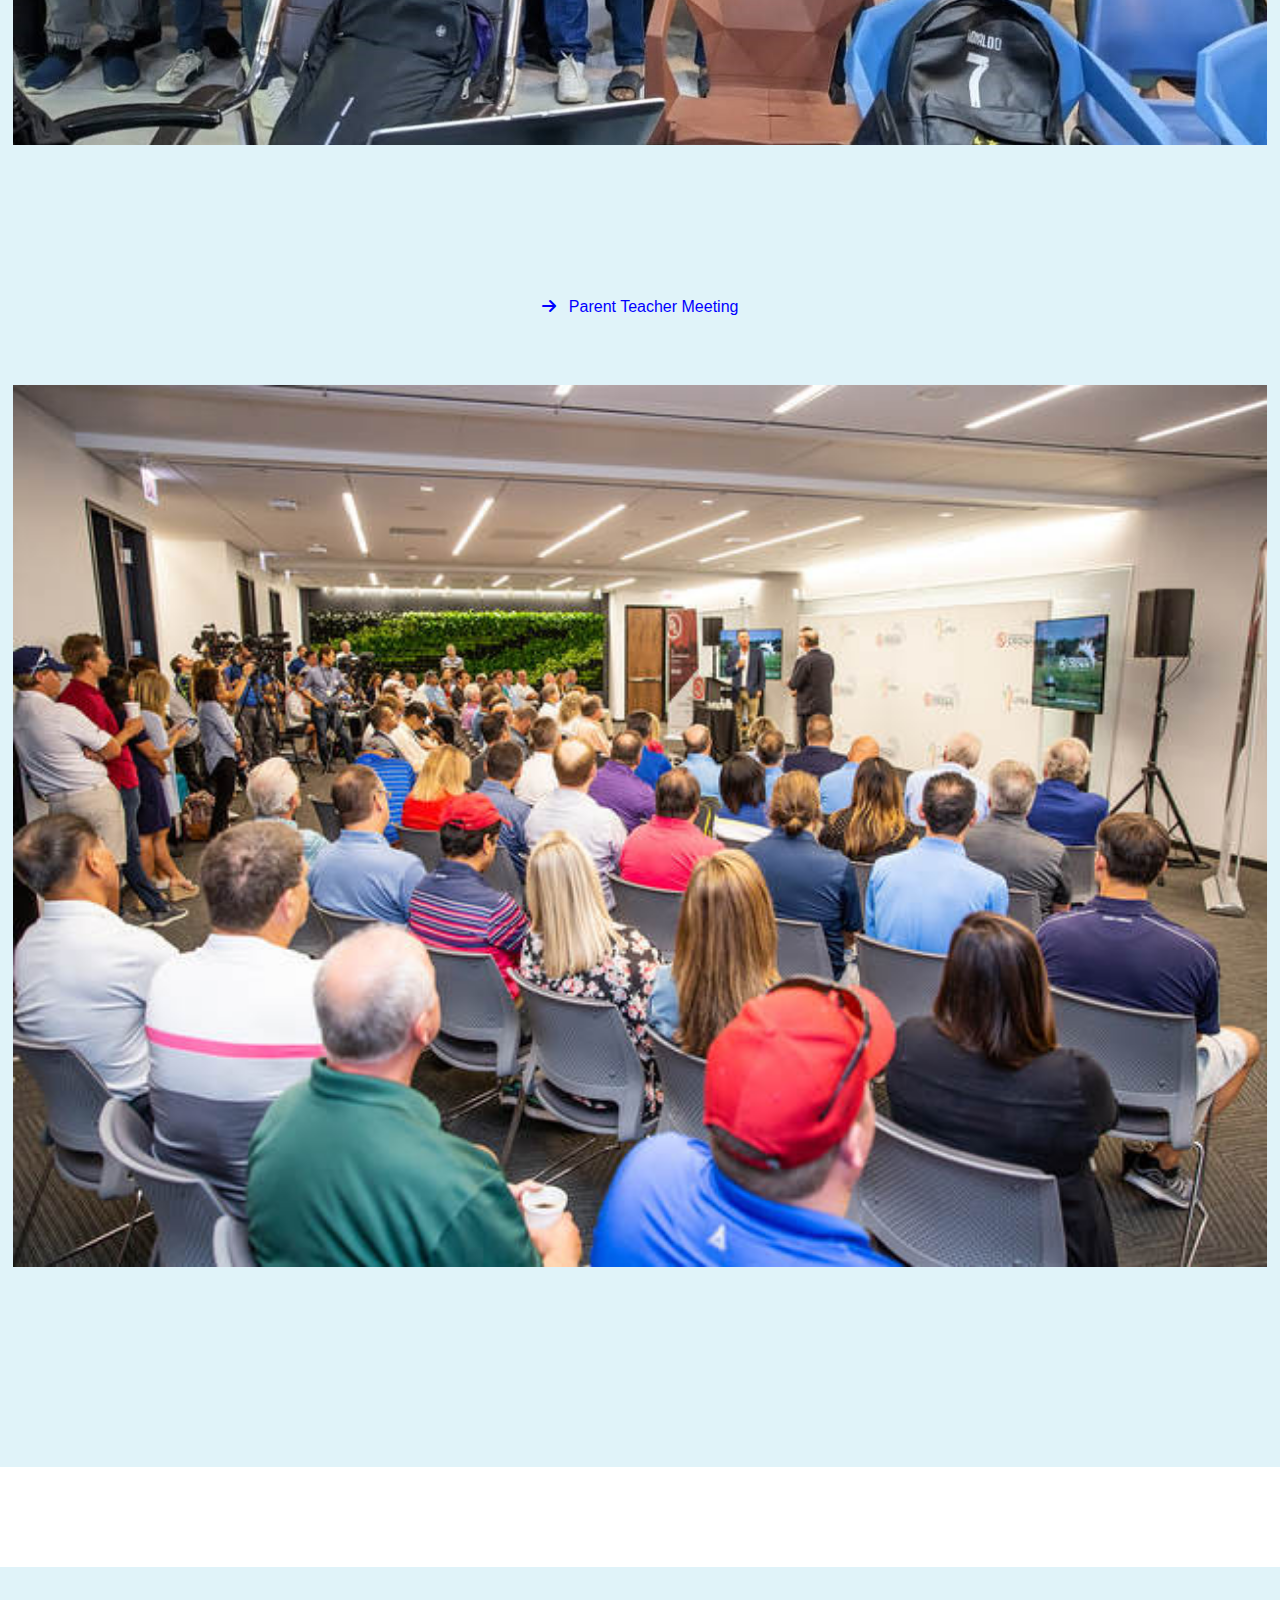
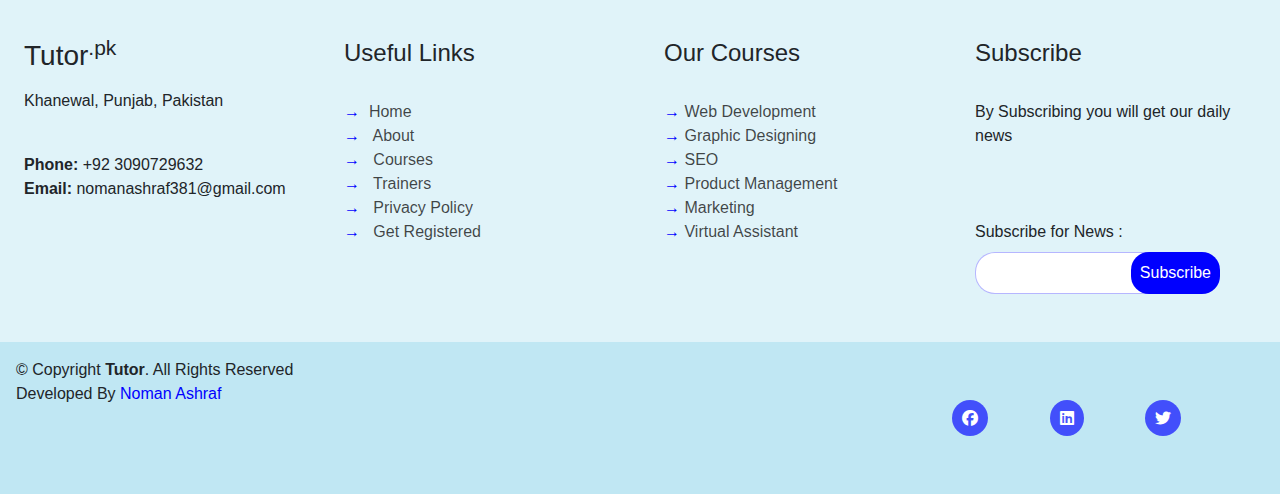
<file: events.html>
<!DOCTYPE html>
<html lang="en">
<head>
  <meta charset="UTF-8">
  <meta name="viewport" content="width=device-width, initial-scale=1.0">
  <!-- fav icon -->
  <link rel="apple-touch-icon" sizes="180x180" href="assets/apple-touch-icon.png">
  <link rel="icon" type="image/png" sizes="32x32" href="assets/favicon-32x32.png">
  <link rel="apple-touch-icon" type="image/png" sizes="16x16" href="assets/favicon-16x16.png">
  <link rel="manifest" href="assets/site.webmanifest">

  <!--Attaching style sheets-->
  <link rel="stylesheet" href="assets/css/style.css">
  <link rel="stylesheet" href="https://cdnjs.cloudflare.com/ajax/libs/font-awesome/6.4.0/css/all.min.css">
  <link rel="stylesheet" href="https://cdn.jsdelivr.net/npm/bootstrap@4.4.1/dist/css/bootstrap.min.css" integrity="sha384-Vkoo8x4CGsO3+Hhxv8T/Q5PaXtkKtu6ug5TOeNV6gBiFeWPGFN9MuhOf23Q9Ifjh" crossorigin="anonymous">
 
  <title>Events</title>
</head>
<body >
  <div class="navb">
    <a id="webname" href="index.html">Tutor<sup>.pk</sup></a>
      <div id="mainnav" class="act">
        <ul>
          
          <li class="home "><a href="index.html"><i class="fa-solid fa-house-chimney"></i> </a></li>
          <li class="about"><a href="about.html">About Us</a></li>
          <li class="courses"><a href="courses.html">Courses</a></li>
          <li class="trainers"><a href="trainers.html">Trainers</a></li>
          <li class="events active"><a href="events.html">Events</a></li>
          
      </ul>
      </div>
      <i id="tbars" class="fa-solid fa-bars"></i>
</div>
<main>
 

  <section id="events">
    <div class="big-box block ">
      <h1>Events</h1>
        <div class="events-sec">

          <p><i class="fa-solid fa-arrow-right"></i> &nbsp; Session on character building</p>
          <img src="assets/img/events/WhatsApp-Image-2022-06-13-at-7.14.45-PM.jpeg" alt="character building">

          
          <p><i class=" fa-solid fa-arrow-right"></i> &nbsp; Seminar in College</p>
          <img src="assets/img/events/orientation-1024x562.png" alt="seminar">

          <p><i class=" fa-solid fa-arrow-right"></i> &nbsp; Student Teacher Relationship</p>
          <img src="assets/img/events/staff of software house.jpg" alt="student teacher relationship">

          
          <p><i class=" fa-solid fa-arrow-right"></i> &nbsp; Parent Teacher Meeting</p>
          <img src="assets/img/events/NBK_Intl_Crown_2018_Press_Conf-2000.jpg" alt="ptm">
        </div>  
      </div>


  </section>

  



</main>
<footer>
  <div class="container-fluid pb-5">
    <div class="row  pt-5">
      <div class="col-md-3 col-sm-6 col-xsm-12 mentor p-4">
        <h3 class="pb-2">Tutor<sup>.pk</sup></h3>
        <p>Khanewal, Punjab, Pakistan</p>
        <br>
        <b>Phone:</b> +92 3090729632
        <br>
        <b>Email:</b> nomanashraf381@gmail.com

      </div>
      <div class="col-md-3 col-sm-6 col-xsm-12 useful-links p-4">
        <h4>Useful Links</h4><br>
        <a href="#"> &nbsp;Home</a><br>
        <a href="#">&nbsp; About</a><br>
        <a href="#">&nbsp; Courses</a><br>
        <a href="#">&nbsp; Trainers</a><br>
        <a href="#">&nbsp; Privacy Policy</a><br>
        <a href="#">&nbsp; Get Registered</a><br>
      </div>
      <div class="col-md-3 col-sm-6 col-xsm-12 our-services p-4">
        <h4>Our Courses</h4><br>
        <a href="#">Web Development</a><br>
        <a href="#">Graphic Designing</a><br>
        <a href="#">SEO</a><br>
        <a href="#">Product Management</a><br>
        <a href="#">Marketing</a><br>
        <a href="#">Virtual Assistant</a><br>
      </div>
      <div class="col-md-3 col-sm-6 col-xsm-12 our-services pt-4 ">
        <h4>Subscribe</h4><br>
        By Subscribing you will get our daily news
        <br><br><br> <br>
        <label for="Subscribe">Subscribe for News :</label>
        <div class="input-bar">
          
          <input type="search" id="Subscribe" id=""><button>Subscribe</button>

        </div>
      </div>
    </div>
  </div>
  <div class="container-fluid footer-line">
    <div class="row">
      <div class="text col-md-8 col-sm-12 p-3">
        ©  Copyright <b>Tutor</b>. All Rights Reserved
        <br>
        Developed By <h6>Noman Ashraf</h6>
      </div>
      <div class="text col-md-4 col-sm-12 p-5 icons">
        <a target="-blank" href="https://www.facebook.com"><i class="fa fa-brands fa-facebook"></i></a>
        <a target="-blank" href="https://www.linkedin.com"><i class="fa fa-brands fa-linkedin"></i></a>
        <a target="-blank" href="https://www.twitter.com"><i class="fa fa-brands fa-twitter"></i></a>
      </div>
    </div>
    
  </div>
</footer>
</body>
<script src="assets/js/script.js"></script>

</html>
</file>
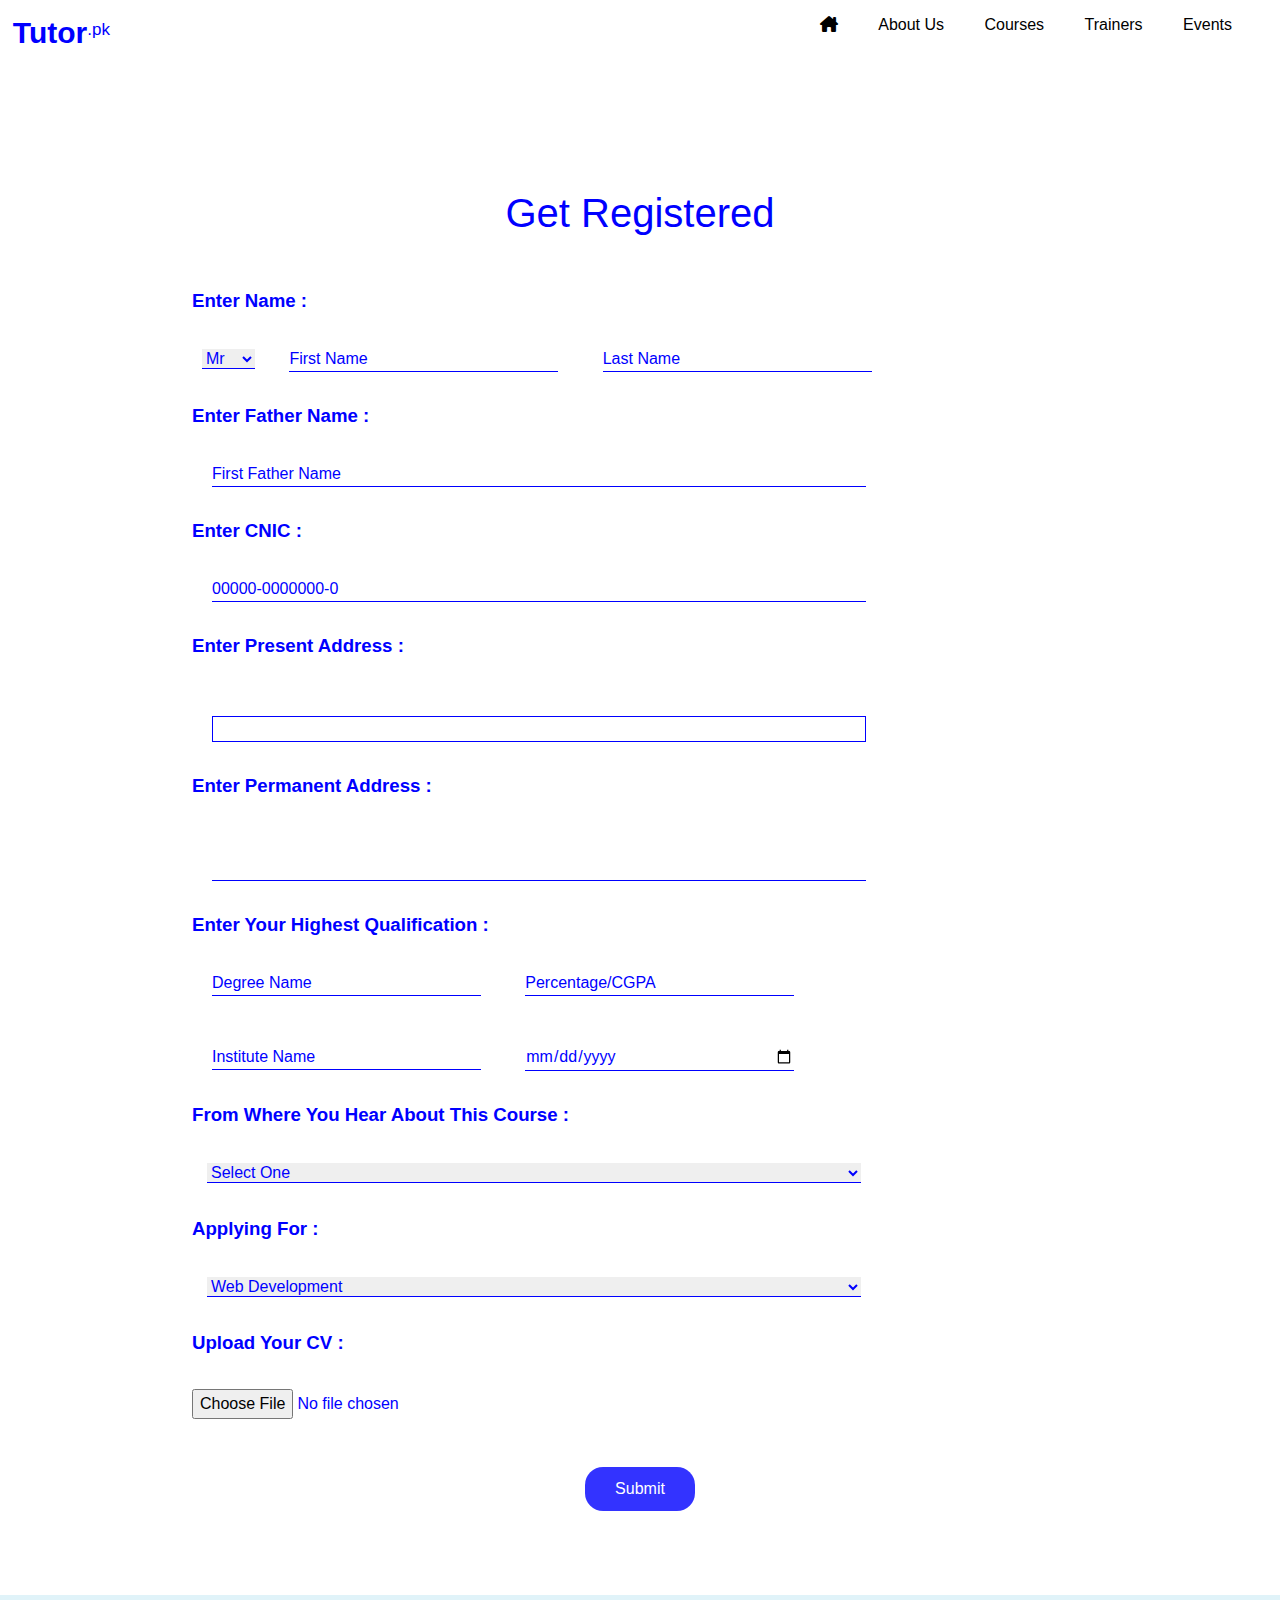
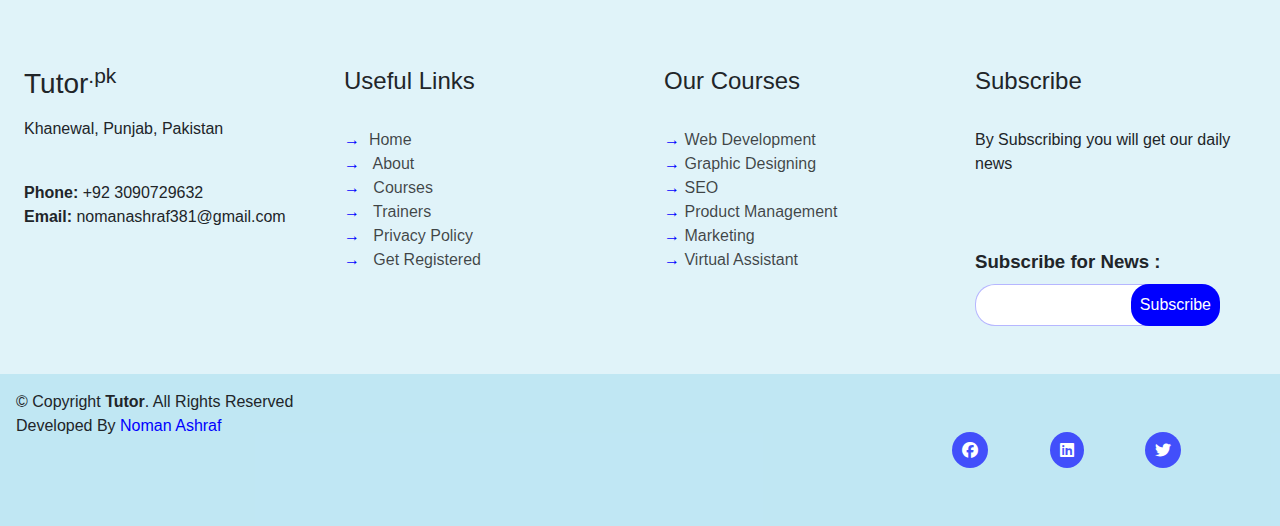
<file: reg-form.html>
<!DOCTYPE html>
<html lang="en">
<head>
  <meta charset="UTF-8">
  <meta name="viewport" content="width=device-width, initial-scale=1.0">
  <!-- fav icon -->
  <link rel="apple-touch-icon" sizes="180x180" href="assets/apple-touch-icon.png">
  <link rel="icon" type="image/png" sizes="32x32" href="assets/favicon-32x32.png">
  <link rel="apple-touch-icon" type="image/png" sizes="16x16" href="assets/favicon-16x16.png">
  <link rel="manifest" href="assets/site.webmanifest">

  <!--Attaching style sheets-->
  <link rel="stylesheet" href="assets/css/style.css">
  <link rel="stylesheet" href="assets/css/form.css">
  <link rel="stylesheet" href="https://cdnjs.cloudflare.com/ajax/libs/font-awesome/6.4.0/css/all.min.css">
  <link rel="stylesheet" href="https://cdn.jsdelivr.net/npm/bootstrap@4.4.1/dist/css/bootstrap.min.css" integrity="sha384-Vkoo8x4CGsO3+Hhxv8T/Q5PaXtkKtu6ug5TOeNV6gBiFeWPGFN9MuhOf23Q9Ifjh" crossorigin="anonymous">
  <title>Registration Form</title>
</head>
<body >
  <div class="navb">
    <a id="webname" href="index.html">Tutor<sup>.pk</sup></a>
      <div id="mainnav" class="act">
        <ul>
          
          <li class="home "><a href="index.html"><i class="fa-solid fa-house-chimney"></i> </a></li>
          <li class="about"><a href="about.html">About Us</a></li>
          <li class="courses"><a href="courses.html">Courses</a></li>
          <li class="trainers"><a href="trainers.html">Trainers</a></li>
          <li class="events"><a href="events.html">Events</a></li>
          
      </ul>
      </div>
      <i id="tbars" class="fa-solid fa-bars"></i>
</div>
<form class="registration-form" action="">
  <center><h1>Get Registered</h1></center>
  <div class="your-name fblock">
  <label for="name">Enter Name : </label><br><br>
  <select id="name" class="sel" id="">
    <option value="">
      Mr
    </option>
    <option value="">
      Miss
    </option>
  </select>
  
    <input type="text" id="name" class="y-n " placeholder="First Name ">
    <input type="text" id="name" class="y-n " placeholder="Last Name ">
  </div>
    <!--Father Name-->
    <div class="blockf">
    <label for="father-name">Enter Father Name : </label><br><br>
    <input type="text" id="father-name" class=" f-n" placeholder="First Father Name ">
  </div>
  <!--CNIC-->
  <div class="blockf">
    <label for="cnic">Enter CNIC : </label><br><br>
    <input type="text" id="cnic" class="cn-num" placeholder="00000-0000000-0 ">
  </div>
  <!--Present Address-->
  <div class="blockf">
    <label for="address">Enter Present Address : </label><br><br><br>
    <input id="address" class="add" type="text">
  </div>
  <!--Permanent Address-->
  <div class="blockf">
    <label for="Permanent-address">Enter Permanent Address : </label><br><br><br>
    <input id="Permanent-address" class="add" type="text">
  </div>
  <!--Qualification-->
  <div class="blockf">
  <label for="qualification">Enter Your Highest Qualification :</label><br><br>
  <input type="text" id="qualification" class="quali-d" placeholder="Degree Name">
    <input type="text" id="qualification"  class="quali-n " placeholder="Percentage/CGPA"><br><br><br>
    <input type="text" id="qualification"  class="quali-ins " placeholder="Institute Name">
    <input type="date" id="qualification"  class="quali-date">
  
</div>
<!--Where you heard about us-->
<div class="blockf">
  <label for="listen">From Where You Hear About This Course : </label><br><br>
  <select id="listen" class="lis" id="">
    <option value="">
      Select One
    </option>
    <option value="">
      Our Website
    </option>
    <option value="">
      Online Sources
    </option>
    <option value="">
      City Advertisment
    </option>
  </select>
  
</div>
<!--applying for-->
<div class="blockf">
  <label for="app-for">Applying For : </label><br><br>
  <select id="app-for" class="applying" id="">
    <option value="">
      Web Development
    </option>
    <option value="">
      Graphic Designing
    </option>
    <option value="">
      Search Engine Optimization (SEO)
    </option>
    <option value="">
      Mobile App Development
    </option>
    <option value="">
      Digital Marketing
    </option>
    <option value="">
      Animation Creating
    </option>
    <option value="">
      Amazon
    </option>
    <option value="">
      Data Entry
    </option>
    <option value="">
      Chat Support
    </option>
  </select>
  
</div>
<!--Upload CV-->
<label for="Upload">Upload Your CV :</label>
<br><br>
<input id="Upload" type="file" accept=".pdf" >
<br><br><br>
<center><input type="submit" class="butn"></center>
</form>



<footer>
  <div class="container-fluid pb-5">
    <div class="row  pt-5">
      <div class="col-md-3 col-sm-6 col-xsm-12 mentor p-4">
        <h3 class="pb-2">Tutor<sup>.pk</sup></h3>
        <p>Khanewal, Punjab, Pakistan</p>
        <br>
        <b>Phone:</b> +92 3090729632
        <br>
        <b>Email:</b> nomanashraf381@gmail.com

      </div>
      <div class="col-md-3 col-sm-6 col-xsm-12 useful-links p-4">
        <h4>Useful Links</h4><br>
        <a href="#"> &nbsp;Home</a><br>
        <a href="#">&nbsp; About</a><br>
        <a href="#">&nbsp; Courses</a><br>
        <a href="#">&nbsp; Trainers</a><br>
        <a href="#">&nbsp; Privacy Policy</a><br>
        <a href="#">&nbsp; Get Registered</a><br>
      </div>
      <div class="col-md-3 col-sm-6 col-xsm-12 our-services p-4">
        <h4>Our Courses</h4><br>
        <a href="#">Web Development</a><br>
        <a href="#">Graphic Designing</a><br>
        <a href="#">SEO</a><br>
        <a href="#">Product Management</a><br>
        <a href="#">Marketing</a><br>
        <a href="#">Virtual Assistant</a><br>
      </div>
      <div class="col-md-3 col-sm-6 col-xsm-12 our-services pt-4 ">
        <h4>Subscribe</h4><br>
        By Subscribing you will get our daily news
        <br><br><br> <br>
        <label for="Subscribe">Subscribe for News :</label>
        <div class="input-bar">
          
          <input type="search" id="Subscribe" id=""><button>Subscribe</button>

        </div>
      </div>
    </div>
  </div>
  <div class="container-fluid footer-line">
    <div class="row">
      <div class="text col-md-8 col-sm-12 p-3">
        ©  Copyright <b>Tutor</b>. All Rights Reserved
        <br>
        Developed By <h6>Noman Ashraf</h6>
      </div>
      <div class="text col-md-4 col-sm-12 p-5 icons">
        <a target="-blank" href="https://www.facebook.com"><i class="fa fa-brands fa-facebook"></i></a>
        <a target="-blank" href="https://www.linkedin.com"><i class="fa fa-brands fa-linkedin"></i></a>
        <a target="-blank" href="https://www.twitter.com"><i class="fa fa-brands fa-twitter"></i></a>
      </div>
    </div>
    
  </div>
</footer>
</body>
<script src="assets/js/script.js"></script>

</html>
</file>
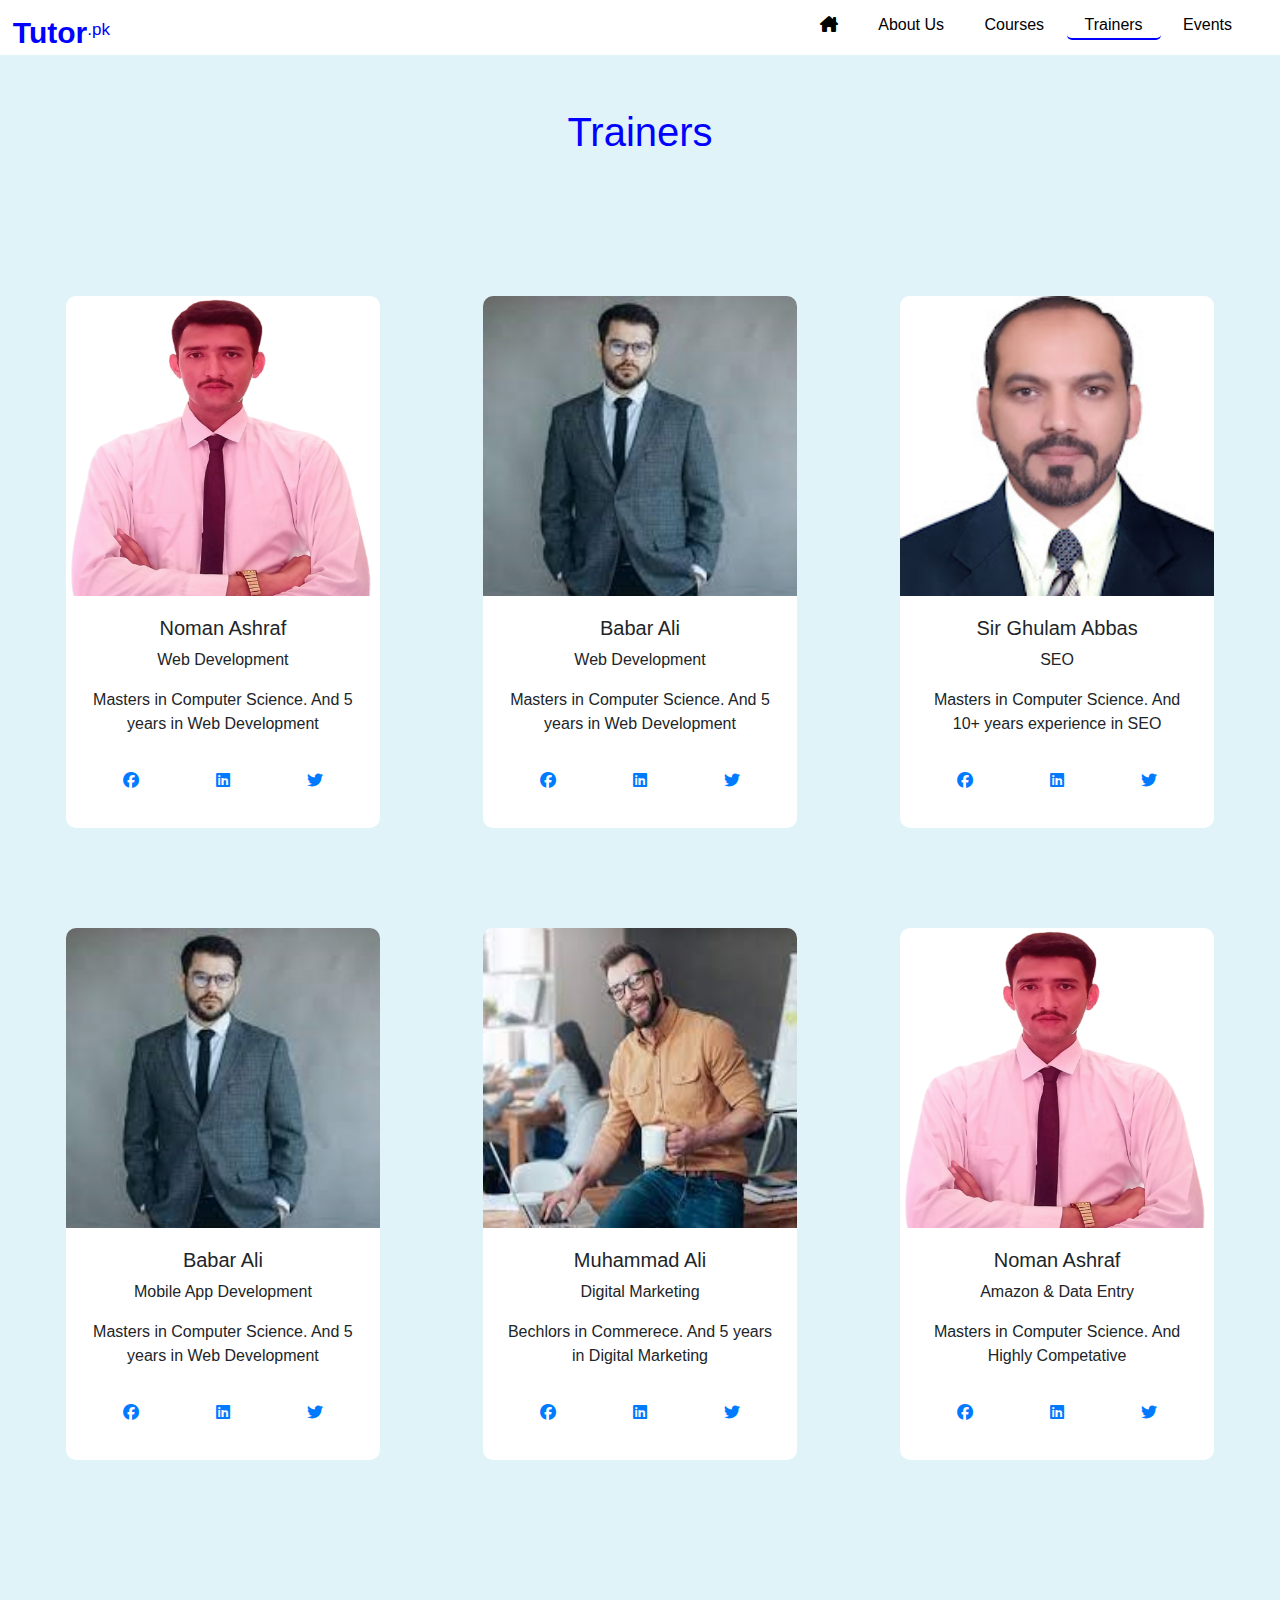
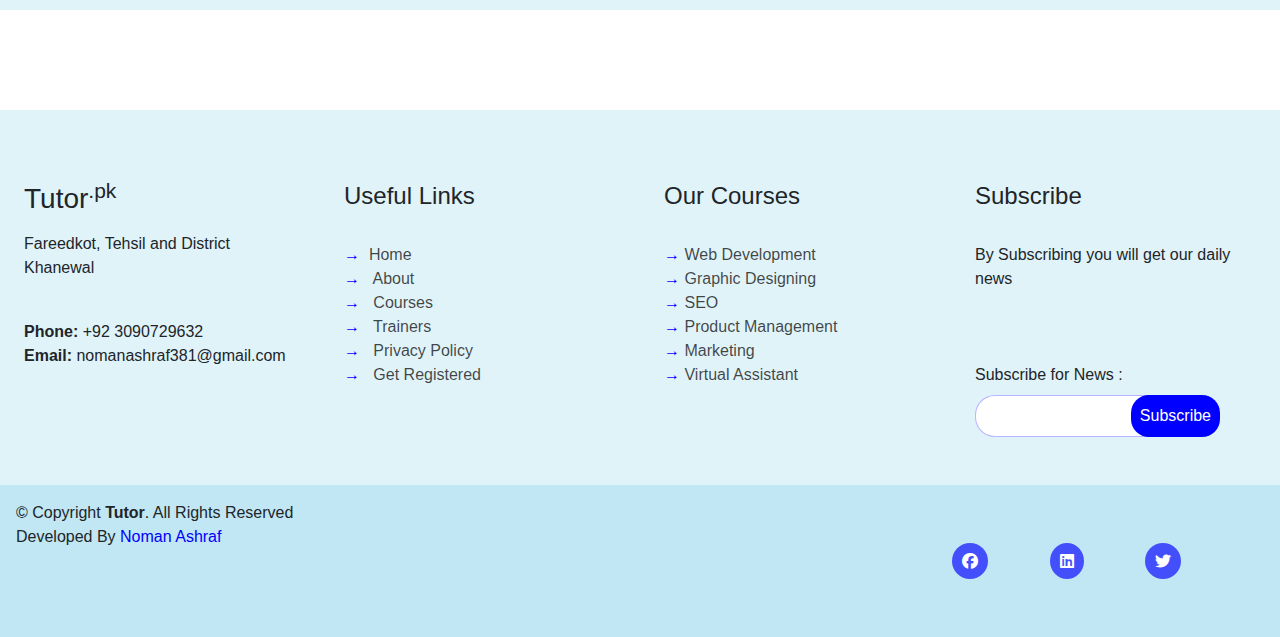
<file: Trainers.html>
<!DOCTYPE html>
<html lang="en">
<head>
  <meta charset="UTF-8">
  <meta name="viewport" content="width=device-width, initial-scale=1.0">
  <!-- fav icon -->
  <link rel="apple-touch-icon" sizes="180x180" href="assets/apple-touch-icon.png">
  <link rel="icon" type="image/png" sizes="32x32" href="assets/favicon-32x32.png">
  <link rel="apple-touch-icon" type="image/png" sizes="16x16" href="assets/favicon-16x16.png">
  <link rel="manifest" href="assets/site.webmanifest">

  <!--Attaching style sheets-->
  <link rel="stylesheet" href="assets/css/style.css">
  <link rel="stylesheet" href="https://cdnjs.cloudflare.com/ajax/libs/font-awesome/6.4.0/css/all.min.css">
  <link rel="stylesheet" href="https://cdn.jsdelivr.net/npm/bootstrap@4.4.1/dist/css/bootstrap.min.css" integrity="sha384-Vkoo8x4CGsO3+Hhxv8T/Q5PaXtkKtu6ug5TOeNV6gBiFeWPGFN9MuhOf23Q9Ifjh" crossorigin="anonymous">  


  <title>Tutors</title>
</head>
<body >
  <div class="navb">
    <a id="webname" href="index.html">Tutor<sup>.pk</sup></a>
      <div id="mainnav" class="act">
        <ul>
          
          <li class="home"><a href="index.html"><i class=" fa-solid fa-house-chimney"></i> </a></li>
          <li class="about"><a href="about.html">About Us</a></li>
          <li class="courses"><a href="courses.html">Courses</a></li>
          <li class="trainers active"><a href="trainers.html">Trainers</a></li>
          <li class="events"><a href="events.html">Events</a></li>
          
      </ul>
      </div>
      <i id="tbars" class="fa-solid fa-bars"></i>
</div>

<main>
  <section id="trainers">
    <div class="big-box block ">
      <h1>Trainers</h1>
        <div class="trainers-sec">
          <!-- Web Development -trainer-->
          <div class="t-box">
            <img src="assets/img/tutors/noman-web-development 1.png" alt="Noman Ashraf">
            <h5>Noman Ashraf</h5>
            <p>Web Development</p>
            <p>Masters in Computer Science. And 5 years in Web Development</p>
            <div class="social-links">
              <a href="facebook.com"><i class="fa fa-brands fa-facebook"></i></a>
              <a href="linkedin.com"><i class="fa fa-brands fa-linkedin"></i></a>
              <a href="twitter.com"><i class="fa fa-brands fa-twitter"></i></a>
            </div>
          </div>

          <!--Graphic Designing-Trainer-->
          <div class="t-box">
            <img src="assets/img/tutors/download (1).jpg" alt="babar ali">
            <h5>Babar Ali</h5>
            <p>Web Development</p>
            <p>Masters in Computer Science. And 5 years in Web Development</p>
            <div class="social-links">
              <a href="facebook.com"><i class="fa fa-brands fa-facebook"></i></a>
              <a href="linkedin.com"><i class="fa fa-brands fa-linkedin"></i></a>
              <a href="twitter.com"><i class="fa fa-brands fa-twitter"></i></a>
            </div>
          </div>

          <!-- SEO- trainer-->
          <div class="t-box">
            <img src="assets/img/tutors/GA-SEO.jpg" alt="ghulam abbas">
            <h5>Sir Ghulam Abbas</h5>
            <p>SEO</p>
            <p>Masters in Computer Science. And 10+ years experience in SEO</p>
            <div class="social-links">
              <a href="facebook.com"><i class="fa fa-brands fa-facebook"></i></a>
              <a href="linkedin.com"><i class="fa fa-brands fa-linkedin"></i></a>
              <a href="twitter.com"><i class="fa fa-brands fa-twitter"></i></a>
            </div>
          </div>
          <!--Mobile Developer-trainer-->
          <div class="t-box">
            <img src="assets/img/tutors/download (1).jpg" alt="baba ali">
            <h5>Babar Ali</h5>
            <p>Mobile App Development</p>
            <p>Masters in Computer Science. And 5 years in Web Development</p>
            <div class="social-links">
              <a href="facebook.com"><i class="fa fa-brands fa-facebook"></i></a>
              <a href="linkedin.com"><i class="fa fa-brands fa-linkedin"></i></a>
              <a href="twitter.com"><i class="fa fa-brands fa-twitter"></i></a>
            </div>
          </div>
          
          
          
          
          
          
          <!--Marketing-Trainer-->
          <div class="t-box">
            <img src="assets/img/tutors/download.jpg" alt="muhammad ali">
              <h5>Muhammad Ali</h5>
              <p>Digital Marketing</p>
              <p>Bechlors in Commerece. And 5 years in Digital Marketing</p>
              <div class="social-links">
                <a href="facebook.com"><i class="fa fa-brands fa-facebook"></i></a>
              <a href="linkedin.com"><i class="fa fa-brands fa-linkedin"></i></a>
              <a href="twitter.com"><i class="fa fa-brands fa-twitter"></i></a>
              </div>
            </div>

            <!-- Amazon- trainer-->
            <div class="t-box">
                <img src="assets/img/tutors/noman-web-development 1.png" alt="noman ashraf">
                <h5>Noman Ashraf</h5>
                <p>Amazon & Data Entry</p>
                <p>Masters in Computer Science. And Highly Competative</p>
                <div class="social-links">
                  <a href="facebook.com"><i class="fa fa-brands fa-facebook"></i></a>
              <a href="linkedin.com"><i class="fa fa-brands fa-linkedin"></i></a>
              <a href="twitter.com"><i class="fa fa-brands fa-twitter"></i></a>
                </div>
              </div>
            
            
            
        </div>  
      </div>


  </section>

</main>
<footer>
  <div class="container-fluid pb-5">
    <div class="row  pt-5">
      <div class="col-md-3 col-sm-6 col-xsm-12 mentor p-4">
        <h3 class="pb-2">Tutor<sup>.pk</sup></h3>
        <p>Fareedkot, Tehsil and District Khanewal</p>
        <br>
        <b>Phone:</b> +92 3090729632
        <br>
        <b>Email:</b> nomanashraf381@gmail.com

      </div>
      <div class="col-md-3 col-sm-6 col-xsm-12 useful-links p-4">
        <h4>Useful Links</h4><br>
        <a href="#"> &nbsp;Home</a><br>
        <a href="#">&nbsp; About</a><br>
        <a href="#">&nbsp; Courses</a><br>
        <a href="#">&nbsp; Trainers</a><br>
        <a href="#">&nbsp; Privacy Policy</a><br>
        <a href="#">&nbsp; Get Registered</a><br>
      </div>
      <div class="col-md-3 col-sm-6 col-xsm-12 our-services p-4">
        <h4>Our Courses</h4><br>
        <a href="#">Web Development</a><br>
        <a href="#">Graphic Designing</a><br>
        <a href="#">SEO</a><br>
        <a href="#">Product Management</a><br>
        <a href="#">Marketing</a><br>
        <a href="#">Virtual Assistant</a><br>
      </div>
      <div class="col-md-3 col-sm-6 col-xsm-12 our-services pt-4 ">
        <h4>Subscribe</h4><br>
        By Subscribing you will get our daily news
        <br><br><br> <br>
        <label for="Subscribe">Subscribe for News :</label>
        <div class="input-bar">
          
          <input type="search" name="Subscribe" id=""><button>Subscribe</button>

        </div>
      </div>
    </div>
  </div>
  <div class="container-fluid footer-line">
    <div class="row">
      <div class="text col-md-8 col-sm-12 p-3">
        ©  Copyright <b>Tutor</b>. All Rights Reserved
        <br>
        Developed By <h6>Noman Ashraf</h6>
      </div>
      <div class="text col-md-4 col-sm-12 p-5 icons">
        <a href="facebook.com"><i class="fa fa-brands fa-facebook"></i></a>
              <a href="linkedin.com"><i class="fa fa-brands fa-linkedin"></i></a>
              <a href="twitter.com"><i class="fa fa-brands fa-twitter"></i></a>
      </div>
    </div>
    
  </div>
</footer>
</body>
<script src="assets/js/script.js"></script>

</html>
</file>
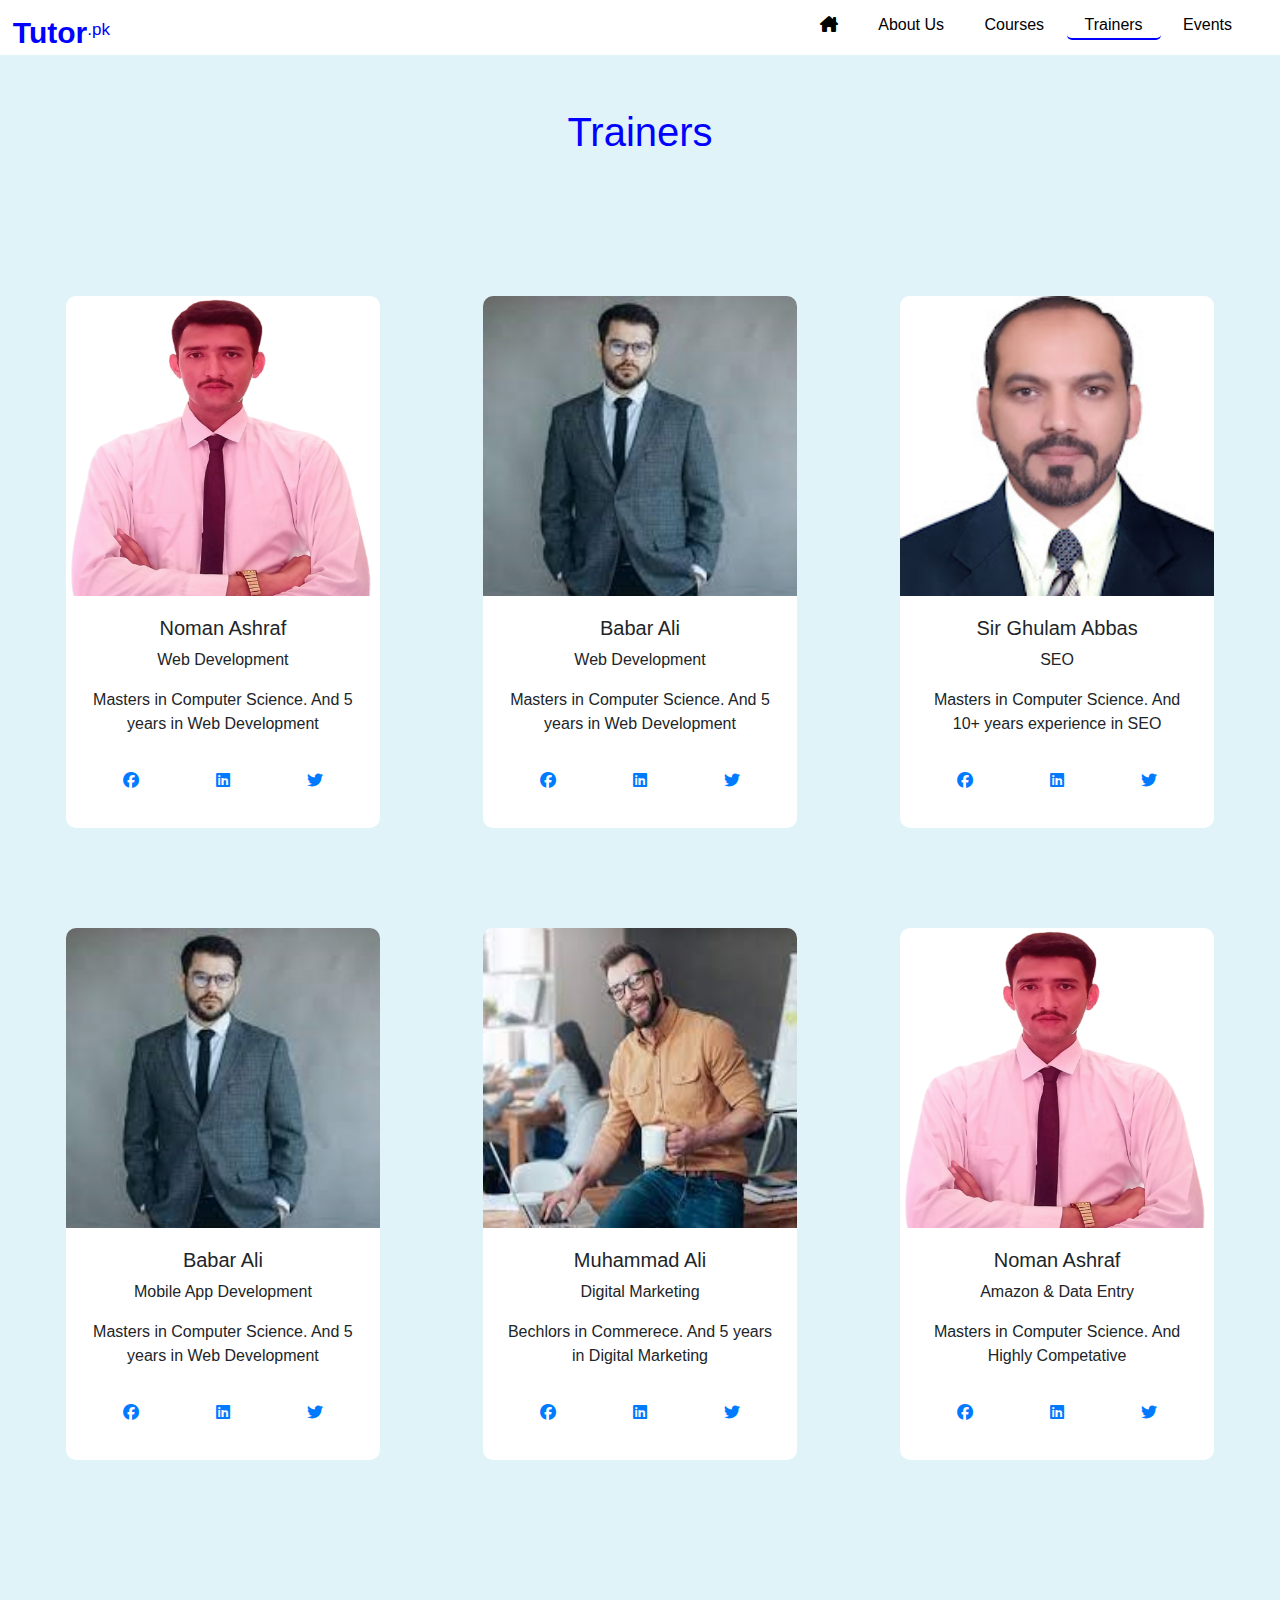
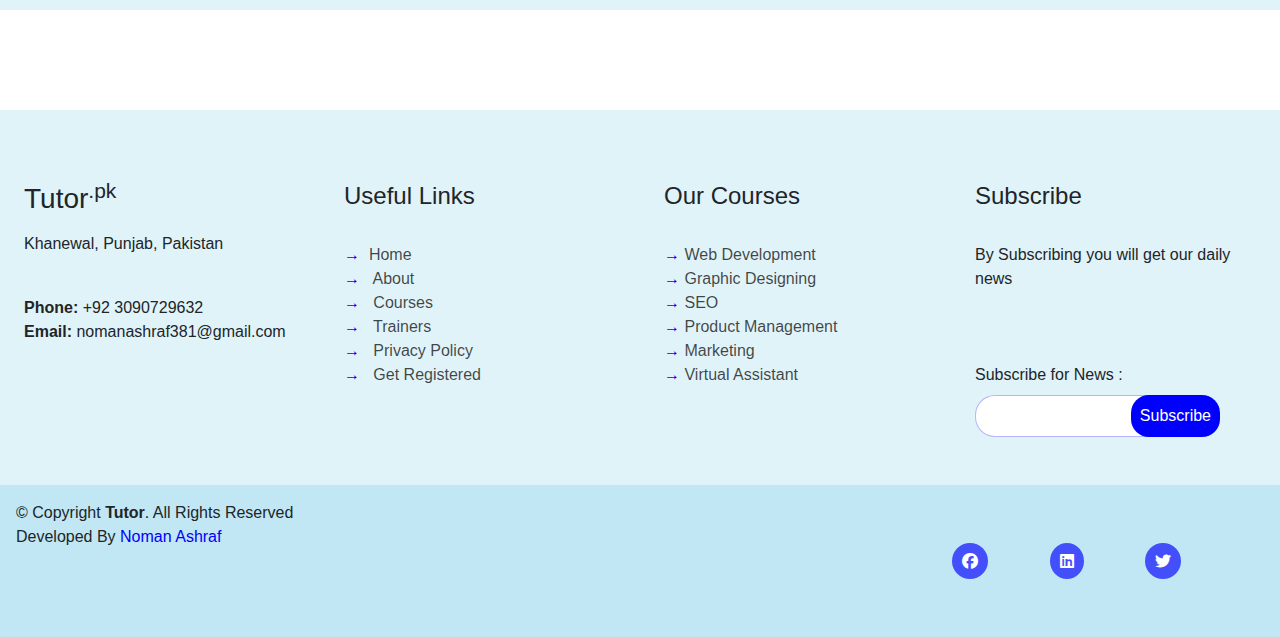
<file: trainers.html>
<!DOCTYPE html>
<html lang="en">
<head>
  <meta charset="UTF-8">
  <meta name="viewport" content="width=device-width, initial-scale=1.0">
  <!-- fav icon -->
  <link rel="apple-touch-icon" sizes="180x180" href="assets/apple-touch-icon.png">
  <link rel="icon" type="image/png" sizes="32x32" href="assets/favicon-32x32.png">
  <link rel="apple-touch-icon" type="image/png" sizes="16x16" href="assets/favicon-16x16.png">
  <link rel="manifest" href="assets/site.webmanifest">

  <!--Attaching style sheets-->
  <link rel="stylesheet" href="assets/css/style.css">
  <link rel="stylesheet" href="https://cdnjs.cloudflare.com/ajax/libs/font-awesome/6.4.0/css/all.min.css">
  <link rel="stylesheet" href="https://cdn.jsdelivr.net/npm/bootstrap@4.4.1/dist/css/bootstrap.min.css" integrity="sha384-Vkoo8x4CGsO3+Hhxv8T/Q5PaXtkKtu6ug5TOeNV6gBiFeWPGFN9MuhOf23Q9Ifjh" crossorigin="anonymous">  


  <title>Tutors</title>
</head>
<body >
  <div class="navb">
    <a id="webname" href="index.html">Tutor<sup>.pk</sup></a>
      <div id="mainnav" class="act">
        <ul>
          
          <li class="home"><a href="index.html"><i class=" fa-solid fa-house-chimney"></i> </a></li>
          <li class="about"><a href="about.html">About Us</a></li>
          <li class="courses"><a href="courses.html">Courses</a></li>
          <li class="trainers active"><a href="trainers.html">Trainers</a></li>
          <li class="events"><a href="events.html">Events</a></li>
          
      </ul>
      </div>
      <i id="tbars" class="fa-solid fa-bars"></i>
</div>

<main>
  <section id="trainers">
    <div class="big-box block ">
      <h1>Trainers</h1>
        <div class="trainers-sec">
          <!-- Web Development -trainer-->
          <div class="t-box">
            <img src="assets/img/tutors/noman-web-development 1.png" alt="Noman Ashraf">
            <h5>Noman Ashraf</h5>
            <p>Web Development</p>
            <p>Masters in Computer Science. And 5 years in Web Development</p>
            <div class="social-links">
              <a target="-blank" href="https://www.facebook.com"><i class="fa fa-brands fa-facebook"></i></a>
              <a target="-blank" href="https://www.linkedin.com"><i class="fa fa-brands fa-linkedin"></i></a>
              <a target="-blank" href="https://www.twitter.com"><i class="fa fa-brands fa-twitter"></i></a>
            </div>
          </div>

          <!--Graphic Designing-Trainer-->
          <div class="t-box">
            <img src="assets/img/tutors/download (1).jpg" alt="babar ali">
            <h5>Babar Ali</h5>
            <p>Web Development</p>
            <p>Masters in Computer Science. And 5 years in Web Development</p>
            <div class="social-links">
              <a target="-blank" href="https://www.facebook.com"><i class="fa fa-brands fa-facebook"></i></a>
              <a target="-blank" href="https://www.linkedin.com"><i class="fa fa-brands fa-linkedin"></i></a>
              <a target="-blank" href="https://www.twitter.com"><i class="fa fa-brands fa-twitter"></i></a>
            </div>
          </div>

          <!-- SEO- trainer-->
          <div class="t-box">
            <img src="assets/img/tutors/GA-SEO.jpg" alt="ghulam abbas">
            <h5>Sir Ghulam Abbas</h5>
            <p>SEO</p>
            <p>Masters in Computer Science. And 10+ years experience in SEO</p>
            <div class="social-links">
              <a target="-blank" href="https://www.facebook.com"><i class="fa fa-brands fa-facebook"></i></a>
              <a target="-blank" href="https://www.linkedin.com"><i class="fa fa-brands fa-linkedin"></i></a>
              <a target="-blank" href="https://www.twitter.com"><i class="fa fa-brands fa-twitter"></i></a>
            </div>
          </div>
          <!--Mobile Developer-trainer-->
          <div class="t-box">
            <img src="assets/img/tutors/download (1).jpg" alt="baba ali">
            <h5>Babar Ali</h5>
            <p>Mobile App Development</p>
            <p>Masters in Computer Science. And 5 years in Web Development</p>
            <div class="social-links">
              <a target="-blank" href="https://www.facebook.com"><i class="fa fa-brands fa-facebook"></i></a>
              <a target="-blank" href="https://www.linkedin.com"><i class="fa fa-brands fa-linkedin"></i></a>
              <a target="-blank" href="https://www.twitter.com"><i class="fa fa-brands fa-twitter"></i></a>
            </div>
          </div>
          
          
          
          
          
          
          <!--Marketing-Trainer-->
          <div class="t-box">
            <img src="assets/img/tutors/download.jpg" alt="muhammad ali">
              <h5>Muhammad Ali</h5>
              <p>Digital Marketing</p>
              <p>Bechlors in Commerece. And 5 years in Digital Marketing</p>
              <div class="social-links">
                <a target="-blank" href="https://www.facebook.com"><i class="fa fa-brands fa-facebook"></i></a>
                <a target="-blank" href="https://www.linkedin.com"><i class="fa fa-brands fa-linkedin"></i></a>
                <a target="-blank" href="https://www.twitter.com"><i class="fa fa-brands fa-twitter"></i></a>
              </div>
            </div>

            <!-- Amazon- trainer-->
            <div class="t-box">
                <img src="assets/img/tutors/noman-web-development 1.png" alt="noman ashraf">
                <h5>Noman Ashraf</h5>
                <p>Amazon & Data Entry</p>
                <p>Masters in Computer Science. And Highly Competative</p>
                <div class="social-links">
                  <a target="-blank" href="https://www.facebook.com"><i class="fa fa-brands fa-facebook"></i></a>
                  <a target="-blank" href="https://www.linkedin.com"><i class="fa fa-brands fa-linkedin"></i></a>
                  <a target="-blank" href="https://www.twitter.com"><i class="fa fa-brands fa-twitter"></i></a>
                </div>
              </div>
            
            
            
        </div>  
      </div>


  </section>

</main>
<footer>
  <div class="container-fluid pb-5">
    <div class="row  pt-5">
      <div class="col-md-3 col-sm-6 col-xsm-12 mentor p-4">
        <h3 class="pb-2">Tutor<sup>.pk</sup></h3>
        <p>Khanewal, Punjab, Pakistan</p>
        <br>
        <b>Phone:</b> +92 3090729632
        <br>
        <b>Email:</b> nomanashraf381@gmail.com

      </div>
      <div class="col-md-3 col-sm-6 col-xsm-12 useful-links p-4">
        <h4>Useful Links</h4><br>
        <a href="#"> &nbsp;Home</a><br>
        <a href="#">&nbsp; About</a><br>
        <a href="#">&nbsp; Courses</a><br>
        <a href="#">&nbsp; Trainers</a><br>
        <a href="#">&nbsp; Privacy Policy</a><br>
        <a href="#">&nbsp; Get Registered</a><br>
      </div>
      <div class="col-md-3 col-sm-6 col-xsm-12 our-services p-4">
        <h4>Our Courses</h4><br>
        <a href="#">Web Development</a><br>
        <a href="#">Graphic Designing</a><br>
        <a href="#">SEO</a><br>
        <a href="#">Product Management</a><br>
        <a href="#">Marketing</a><br>
        <a href="#">Virtual Assistant</a><br>
      </div>
      <div class="col-md-3 col-sm-6 col-xsm-12 our-services pt-4 ">
        <h4>Subscribe</h4><br>
        By Subscribing you will get our daily news
        <br><br><br> <br>
        <label for="Subscribe">Subscribe for News :</label>
        <div class="input-bar">
          
          <input type="search" id="Subscribe" id=""><button>Subscribe</button>

        </div>
      </div>
    </div>
  </div>
  <div class="container-fluid footer-line">
    <div class="row">
      <div class="text col-md-8 col-sm-12 p-3">
        ©  Copyright <b>Tutor</b>. All Rights Reserved
        <br>
        Developed By <h6>Noman Ashraf</h6>
      </div>
      <div class="text col-md-4 col-sm-12 p-5 icons">
        <a target="-blank" href="https://www.facebook.com"><i class="fa fa-brands fa-facebook"></i></a>
        <a target="-blank" href="https://www.linkedin.com"><i class="fa fa-brands fa-linkedin"></i></a>
        <a target="-blank" href="https://www.twitter.com"><i class="fa fa-brands fa-twitter"></i></a>
      </div>
    </div>
    
  </div>
</footer>
</body>
<script src="assets/js/script.js"></script>

</html>
</file>
<file: assets/css/style.css>
*{
    margin: 0;
    padding: 0;
}

html{
    scroll-behavior: smooth;
}
.reveal{
    position: relative;
    transform: translateX(-100%);
    opacity: 0;
    transition: 1s all ease;
  }
  
  .reveal.sec-active{
    transform: translateX(0);
    opacity: 1;
  }
.navb{
    background-color: white;
    position: sticky;
    top: 0;
    overflow: hidden;
    align-items: center;
    padding-top:10px;
    display: flex;
    align-items: center;
    justify-content: space-between;
    z-index: 1;
}
.navb #webname{
    text-decoration: none;
    color: blue;
    font-size: 30px;
    font-weight: 700;
    margin-left: 1%;
}
.navb #webname sup{
    font-weight: 500;
    font-size: 17px;

}
.act li:last-child{
    margin-right: 30px;
}
.navb .act ul li{
    display: inline-block;
}

.navb .act ul li a {

    text-decoration: none;
    border-radius: 5px;
    padding:5px 18px;
    font-weight: 500;
    color: black;
}
.navb .act ul li a:hover, .navb .act ul li i:hover{
    
    background-color: blue;
    color: white;
}

.navb .act ul li.active a{
    border-bottom: 2px blue solid;
    }

#tbars{
    display: none;
}
.abouts{
    padding:100px 50px;
}

.head{
    width: 100%;
    background-image: url(../img/features-5.svg);
    background-repeat: no-repeat;
    background-size: contain;
    display: flex;
    flex-direction: column;
    position: relative;
    background-attachment: fixed;
    background-position-y: 70px;
 
}
.head a{
    margin: 25% auto;
    padding:  10px 20px;
    border: 1px solid black;
    border-radius: 20px;
    text-decoration: none;
    color: black;
    font-size: 20px;
    
}
.head a:hover{
    border:none;
    transition: 0.1s;
    background-color: blue;
    color: white;
}
.head::before{
    top: 70%;
    content:'ⱽ';
    font-size: 60px;
    left: 50%;
    margin-left: -3rem;
    position: absolute;
    text-align: center;
    width: 6rem;
    font-weight: 1;
    animation: bounce 1s ease infinite;
    
}
@keyframes bounce{
    50%{
        top: 72%;
    }
}



@media screen and (max-width:500px){
    .navb{
        position:relative;
    }
    .act{
        position: relative;
        float: none;
    }
    .navb a, .navb i{
        display:block;
        float: none;
    }
    
}

.block{
    margin-bottom: 100px;
    background-color: rgba(145, 213, 235, 0.288);
}

.box-1, .box-2, .box-3, .box-4{
    color: blue;
}


.blue-effect-ca{
    background-color: blue;
    color: white;
    padding: 10px;
    border-radius: 25px;
}
.big-box{
    padding: 1%;
    padding-bottom: 100px ;
    
}
.big-box h1{
    color: blue;
    text-align: center;
    padding: 40px;
}
.course-sec, .trainers-sec, .events-sec{
    margin-top: 50px;
    display: flex;
    justify-content: space-evenly;
    flex-wrap: wrap;
}
.events-sec img{
    width: 100%;
    margin-bottom: 100px;
    
}
.events-sec p{
    font-weight: 500;
    padding: 50px 5% ;
    color: blue;
}
.c-box, .t-box{
    width: 25%;
    min-width: 250px;
    background-color: white;
    border-radius: 10px;
    overflow: hidden;
    margin: 4%;
    padding-bottom: 20px;
}
.c-box img{
    width: 100%;
    height: 250px;
    margin-bottom: 20px;
}

.c-box img:hover{
    transform: scale(1.1);
    transition: 1s;
}
.c-box h5{
    background-color: blue;
    display: inline-block;
    color: white;
    margin: 25px auto;
    border-top-right-radius: 10px;
    border-bottom-right-radius: 10px;
}
.c-box h5, .c-box p{
    padding: 10px 30px;
}
.c-box a{
    text-decoration: none;
    color: blue;
    border: 1px blue solid;
    padding: 10px 30px;
    display: inline-block;
    border-radius: 20px;
    font-weight: 500;
    margin-bottom: 30px;
}
.c-box a:hover{
    color: white;
    border: 1px solid blue;
    background-color: blue;
}

.t-box img{
    width: 100%;
    height: 300px;
    margin-bottom: 20px;
}
.t-box:hover img{
    transform: rotateY(180deg);
    transition: 1s;
}
.t-box h5, .t-box p{
    text-align: center;
    padding-left: 20px;
    padding-right: 20px;
}
 .social-links{
    display: flex;
    justify-content: space-evenly;
 }
.social-links a .fa {
    padding: 10px;
    margin: 10px ;
    border-radius: 50%;
}
.icons{
    display: flex;
    justify-content: space-evenly;
    
}
.icons a .fa{
    padding:10px;
    margin: 10px ;
    border-radius: 50%;
    background-color: rgba(0, 0, 255, 0.658);
    color: white;
}
.t-box a .fa:hover{
    border: 1px solid blue;
    padding: 9px;
    
}
.icons  a .fa:hover{
    background-color:blue;
    
}
footer{
        background-color: rgba(145, 213, 235, 0.288);
    }

.mentor{
    columns: rgba(0, 0, 0, 0.719);
}
.useful-links a::before, .our-services a::before{
    content: "→ ";
    color: blue;
}

.useful-links a, .our-services a{
    text-decoration: none;
    color: rgba(0, 0, 0, 0.726);

}
.useful-links a:hover, .our-services a:hover{
    color: blue;
}
.input-bar{
    display: flex;
}
.our-services input{
    width: 90%;
    padding: 8px;
    border-radius: 20px;
    outline: none;
    border: 1px solid rgba(0, 0, 255, 0.288);
}
.our-services button{
    color: white;
    background-color: blue;
    border: none;
    padding: 9px;
    border-radius: 18px;
    position: relative;
    right: 45px;
}
.footer-line{
    background-color: rgba(145, 213, 235, 0.397);
}
.text h6{
    display: inline-block;
    color: blue;
}
.text-con{

}
.text-con h1
{
    color: blue;
    padding-bottom: 30px;

}
.text-con ul li{
    line-height: 50px;
    color: blue;
    list-style: none;
}
.text-con ul li::before{
    content: "→ ";
}
@media  screen and (max-width: 625px) {
    
    .navb{
        padding:  10px 0;
        position: relative;
        overflow: visible;
    }
    .head a{
        padding: 10px;
        font-size: 15px;
    }
    .act{
        position: absolute;
        top: 50px;
        right: 0;
        background-color: white;
        padding-right: 20px;
        display: none;
    }
    .act-show{
        display: inline;
    }
    .navb .act ul li{
        display: block;
        margin: 10px 0;
    }
    
    #tbars{
        display: inline;
        margin-right: 30px;
    }
    .head::before{
        font-size: 30px;
        width: 3rem;
        margin-left: 0;
    
}
</file>
<file: assets/css/form.css>
body{

    overflow-x: hidden;
}

.registration-form{
    width: 80%;
    color: blue;
    padding: 5%;
    min-width: 300px;
    overflow: auto;
    margin: 20px auto;
    border-radius: 10px;
    opacity: 50;

}
select, input, input::placeholder{
    color: blue;
}
.blockf{
    margin: 30px 0px;
}
label{
    font-weight: 600;
    font-size: 14pt;

}
.registration-form h1{
    color: blue;
    margin: 50px;
}
.sel{
    border: 0;
    border-bottom:1px blue solid ;
    outline: none; 
    margin: 0px 10px;
}

.y-n, .quali-d, .quali-n, .quali-ins{
    border: 0;
    border-bottom:1px blue solid ;
    outline: none;
    width: 30%;
    min-width: 50px;
    margin: 0px 20px;
}
.f-n, .cn-num, .add{
    border: 0;
    border-bottom:1px blue solid ;
    outline: none;
    width: 73%;
    min-width: 50px;
    margin: 0px 20px;
}
#address{
    border: 1px blue solid;
}
.quali-date{
    border: 0;
    border-bottom:1px blue solid ;
    outline: none;
    width: 30%;
    min-width: 50px;
    margin: 0px 20px;
}
.lis, .applying {
    border: 0;
    border-bottom:1px blue solid ;
    outline: none; 
    margin-left: 15px;
    width: 73%;
}
.butn{
    padding: 10px 30px;
    background-color: rgba(0, 0, 255, 0.800);
    color: white;
    border-radius: 18px;
    border: none;
}
.butn:hover{
    background-color: blue;
}
</file>
